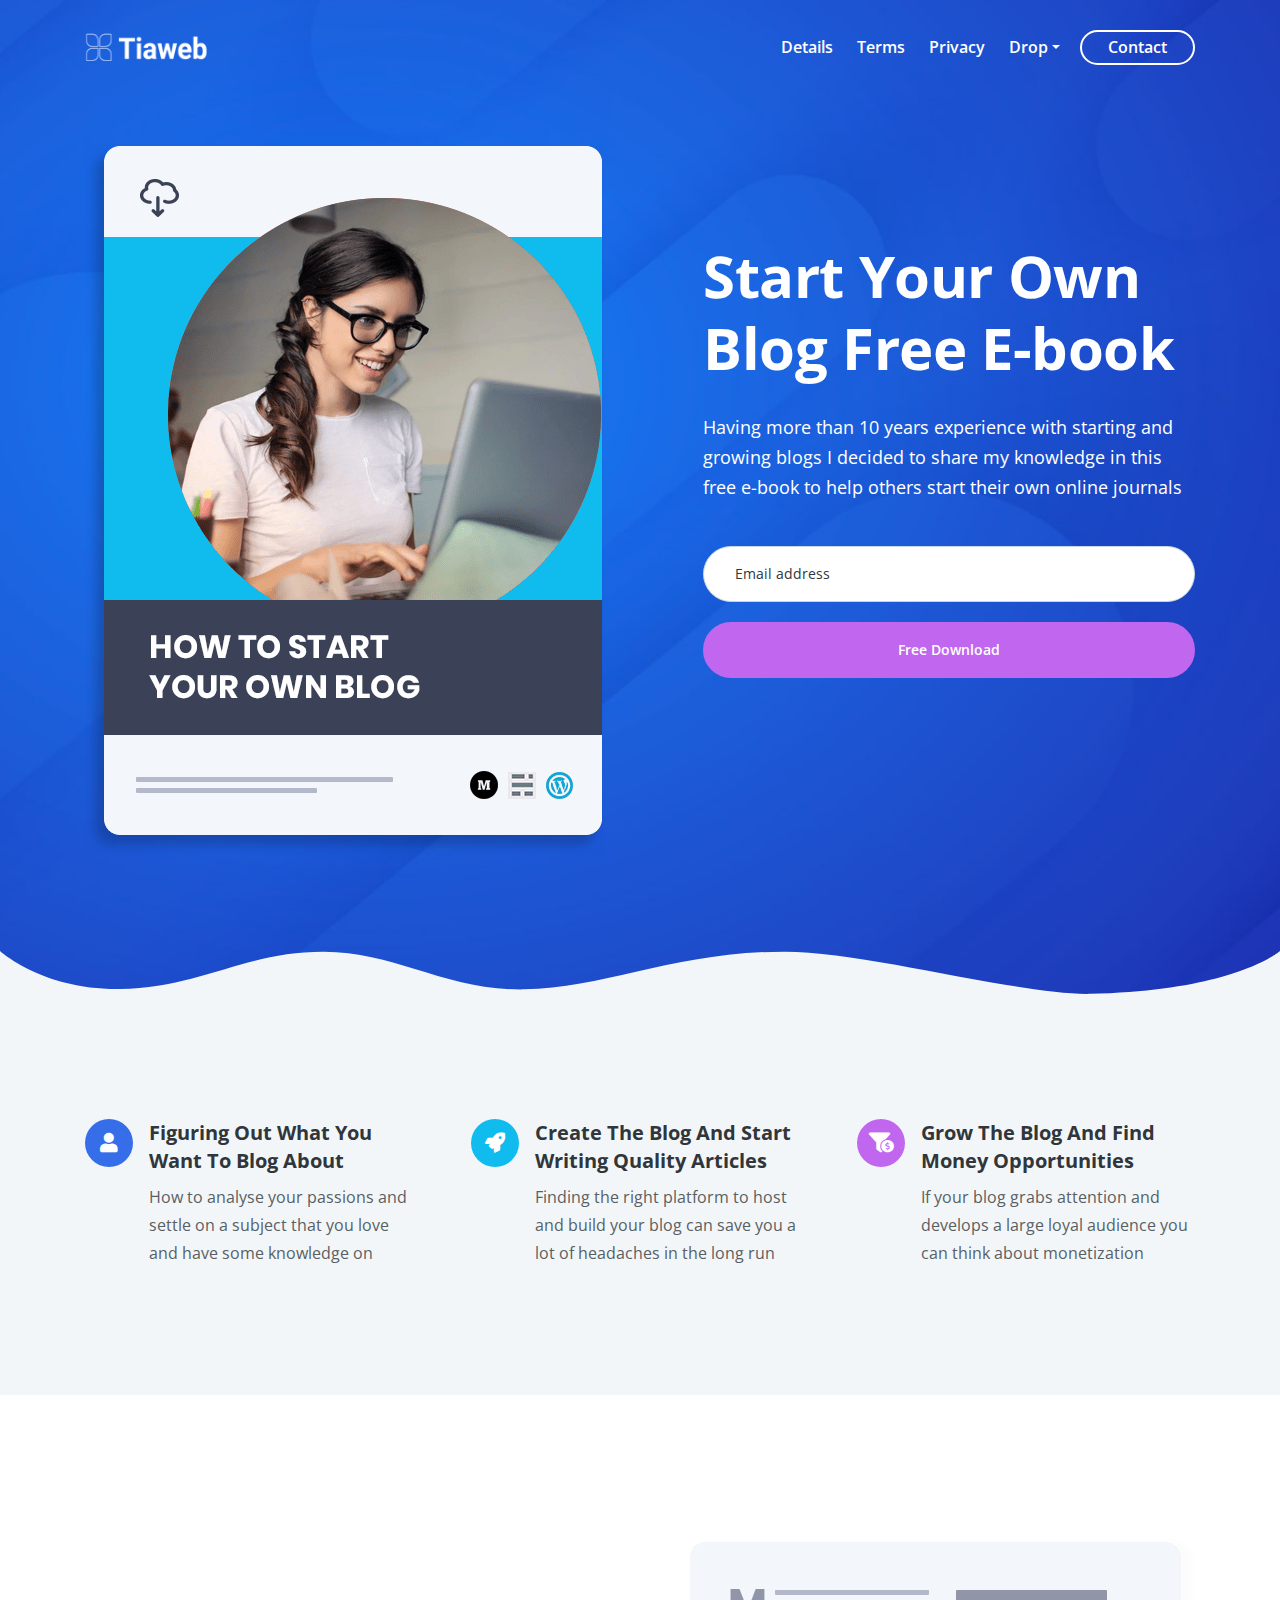
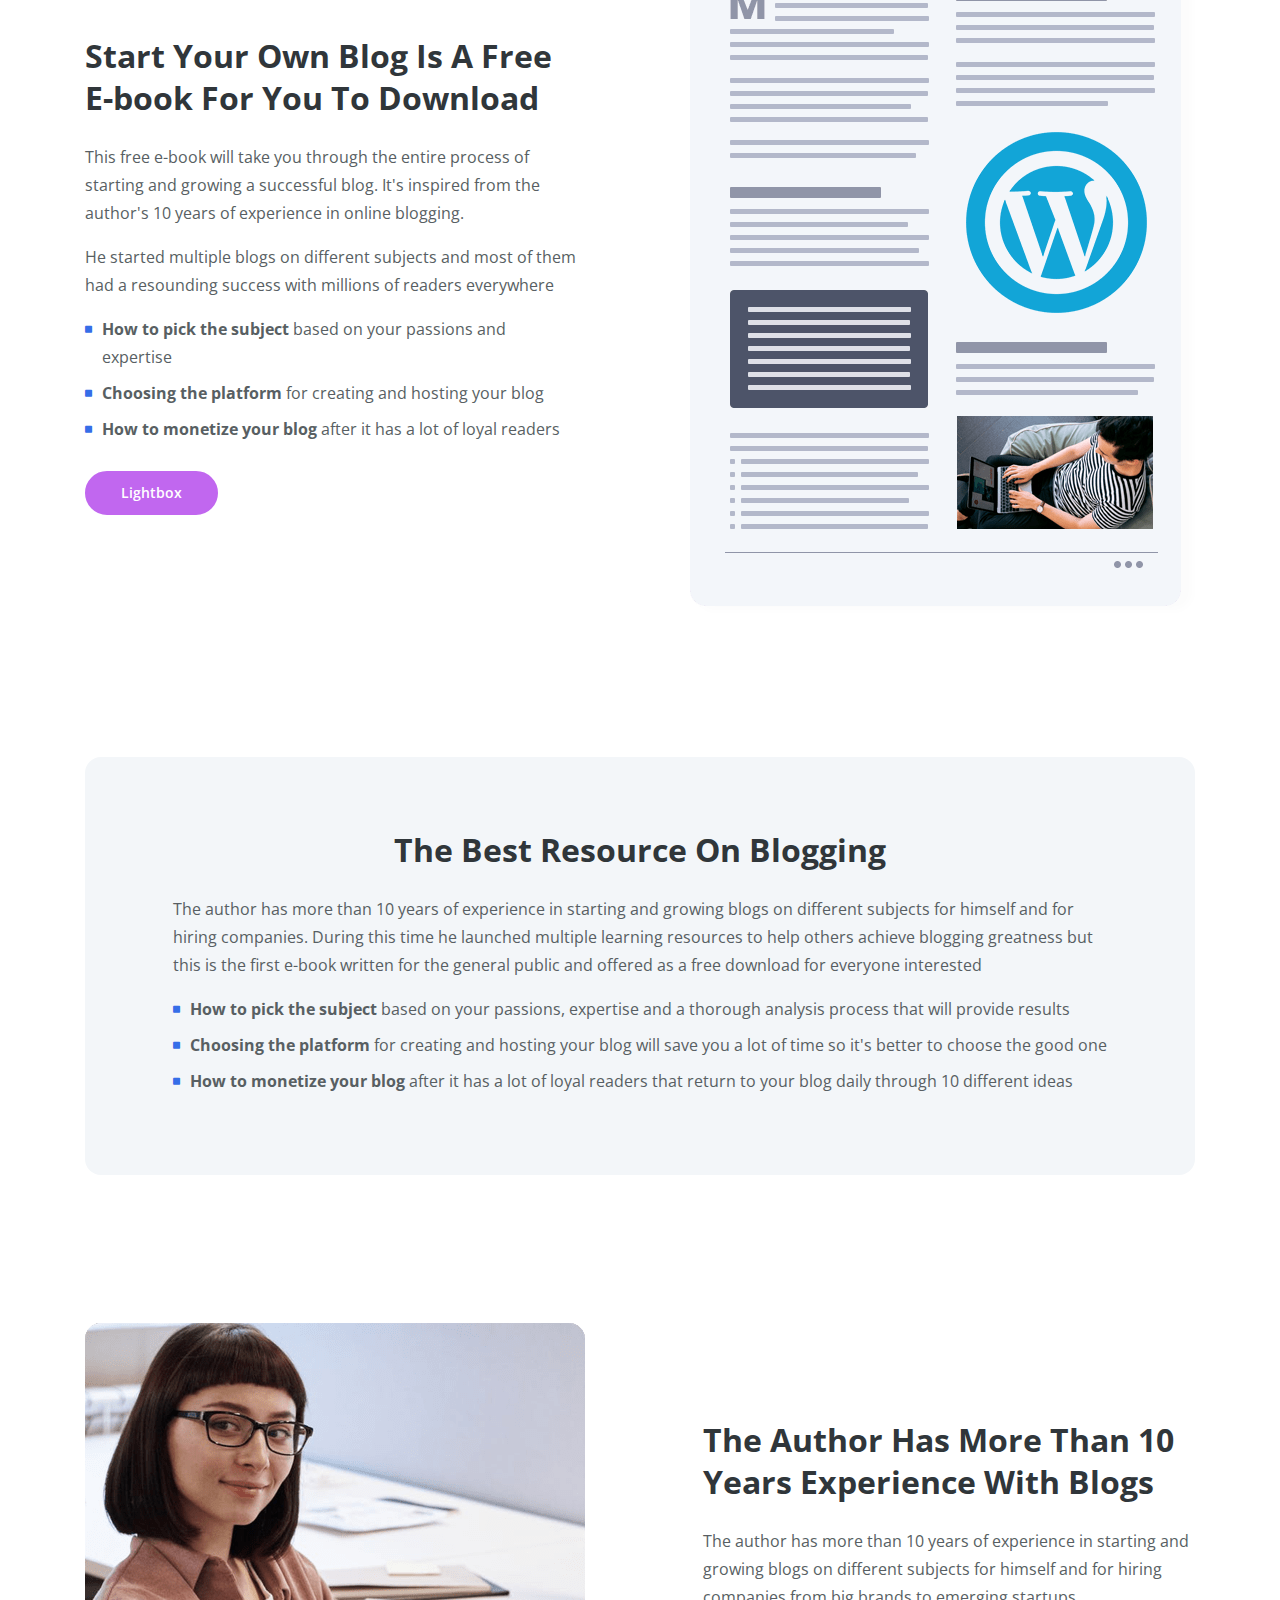
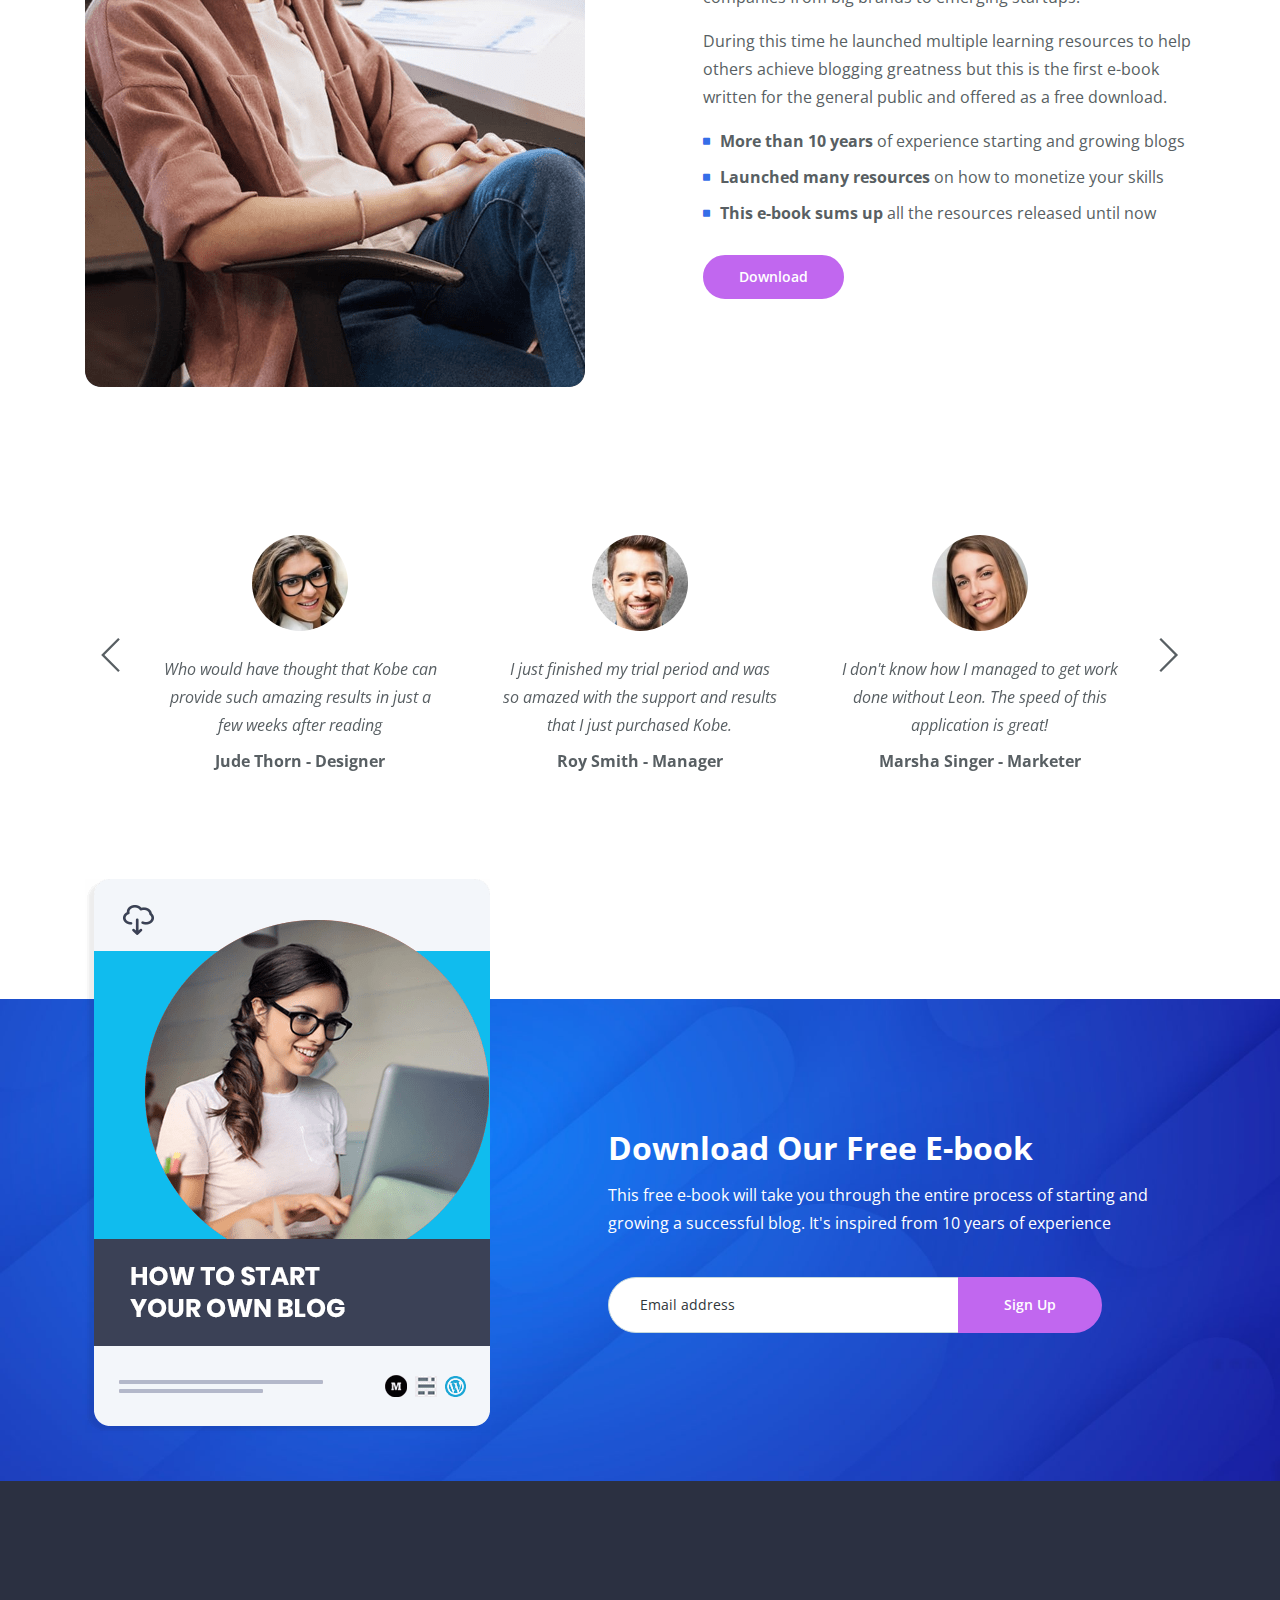
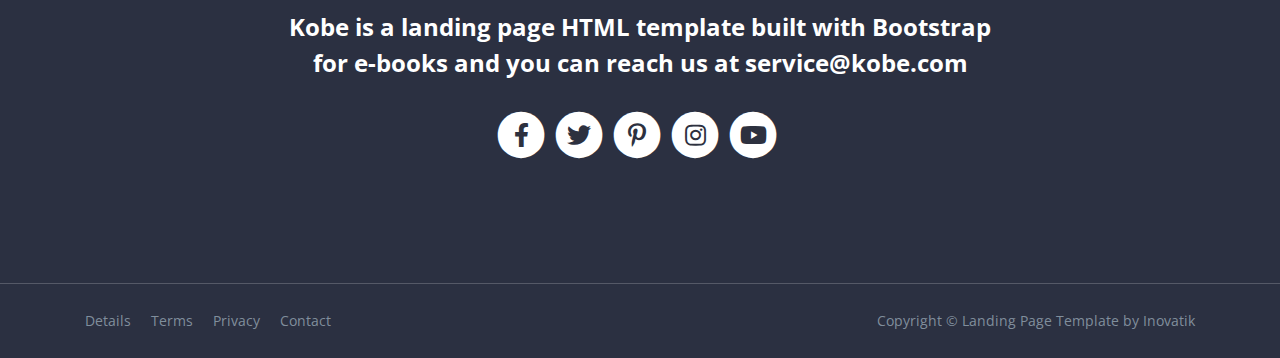
<file: index.html>
﻿<!DOCTYPE html>
<html lang="en">

<head>
    <meta charset="utf-8">
    <meta name="viewport" content="width=device-width, initial-scale=1, shrink-to-fit=no">
    
    <!-- SEO Meta Tags -->
    <meta name="description" content="Kobe is a Bootstrap landing page HTML template created for e-books, white papers, case studies, reports with form that sends a download link to the visitor's email.">
    <meta name="author" content="Inovatik">

    <!-- OG Meta Tags to improve the way the post looks when you share the page on LinkedIn, Facebook, Google+ -->
	<meta property="og:site_name" content="" /> <!-- website name -->
	<meta property="og:site" content="" /> <!-- website link -->
	<meta property="og:title" content=""/> <!-- title shown in the actual shared post -->
	<meta property="og:description" content="" /> <!-- description shown in the actual shared post -->
	<meta property="og:image" content="" /> <!-- image link, make sure it's jpg -->
	<meta property="og:url" content="" /> <!-- where do you want your post to link to -->
	<meta property="og:type" content="article" />

    <!-- Webpage Title -->
    <title>Kobe - E-book Landing Page HTML Template</title>
    
    <!-- Styles -->
    <link href="https://fonts.googleapis.com/css?family=Open+Sans:400,400i,600,700&amp;display=swap" rel="stylesheet">
    <link href="css/bootstrap.css" rel="stylesheet">
    <link href="css/fontawesome-all.css" rel="stylesheet">
    <link href="css/swiper.css" rel="stylesheet">
	<link href="css/magnific-popup.css" rel="stylesheet">
	<link href="css/styles.css" rel="stylesheet">
	
	<!-- Favicon  -->
 
<!-- Global site tag (gtag.js) - Google Analytics -->
<script async src="https://www.googletagmanager.com/gtag/js?id=UA-164531041-1"></script>
<script>
  window.dataLayer = window.dataLayer || [];
  function gtag(){dataLayer.push(arguments);}
  gtag('js', new Date());

  gtag('config', 'UA-164531041-1');
</script>

<!-- Google Tag Manager -->
<script>(function(w,d,s,l,i){w[l]=w[l]||[];w[l].push({'gtm.start':
new Date().getTime(),event:'gtm.js'});var f=d.getElementsByTagName(s)[0],
j=d.createElement(s),dl=l!='dataLayer'?'&l='+l:'';j.async=true;j.src=
'https://www.googletagmanager.com/gtm.js?id='+i+dl;f.parentNode.insertBefore(j,f);
})(window,document,'script','dataLayer','GTM-T29C6CP');</script>
<!-- End Google Tag Manager -->





   
   <link rel="icon" href="images/favicon.png">
</head>
<body data-spy="scroll" data-target=".fixed-top">
    
    <!-- Navigation -->
    <nav class="navbar navbar-expand-lg navbar-custom fixed-top">
        <div class="container">
            <!-- Text Logo - Use this if you don't have a graphic logo -->
            <!-- <a class="navbar-brand logo-text page-scroll" href="index.html">Kobe</a> -->

            <!-- Image Logo -->
            <a class="navbar-brand logo-image" href="index.html"><img src="images/logo.svg" alt="alternative"></a> 
            
            <!-- Mobile Menu Toggle Button -->
            <button class="navbar-toggler" type="button" data-toggle="collapse" data-target="#navbarsExampleDefault" aria-controls="navbarsExampleDefault" aria-expanded="false" aria-label="Toggle navigation">
                <span class="navbar-toggler-awesome fas fa-bars"></span>
                <span class="navbar-toggler-awesome fas fa-times"></span>
            </button>
            <!-- end of mobile menu toggle button -->

            <div class="collapse navbar-collapse" id="navbarsExampleDefault">
                <ul class="navbar-nav ml-auto">
                    <li class="nav-item">
                        <a class="nav-link" href="details.html">Details <span class="sr-only">(current)</span></a>
                    </li>
                    <li class="nav-item">
                        <a class="nav-link" href="terms.html">Terms</a>
                    </li>
                    <li class="nav-item">
                        <a class="nav-link" href="privacy.html">Privacy</a>
                    </li>

                    <!-- Dropdown Menu -->          
                    <li class="nav-item dropdown">
                        <a class="nav-link dropdown-toggle" id="navbarDropdown" role="button" aria-haspopup="true" aria-expanded="false">Drop</a>
                        <div class="dropdown-menu" aria-labelledby="navbarDropdown">
                            <a class="dropdown-item" href="details.html">E-book Details</a>
                            <div class="dropdown-divider"></div>
                            <a class="dropdown-item" href="terms.html">Terms Conditions</a>
                            <div class="dropdown-divider"></div>
                            <a class="dropdown-item" href="privacy.html">Privacy Policy</a>
                        </div>
                    </li>
                    <!-- end of dropdown menu -->
                </ul>
                <span class="nav-item">
                    <a class="btn-outline-sm" href="contact.html">Contact</a>
                </span>
            </div>
        </div> <!-- end of container -->
    </nav> <!-- end of navbar -->
    <!-- end of navigation -->


    <!-- Header -->
    <header id="header" class="header">
        <svg class="decoration-frame" data-name="Layer 2" xmlns="http://www.w3.org/2000/svg" preserveAspectRatio="none" viewBox="0 0 1920 192.275"><defs><style>.cls-1{fill:#f3f6f9;}</style></defs><title>decoration-frame</title><path class="cls-1" d="M0,158.755s63.9,52.163,179.472,50.736c121.494-1.5,185.839-49.738,305.984-49.733,109.21,0,181.491,51.733,300.537,50.233,123.941-1.562,225.214-50.126,390.43-50.374,123.821-.185,353.982,58.374,458.976,56.373,217.907-4.153,284.6-57.236,284.6-57.236V351.03H0V158.755Z" transform="translate(0 -158.755)"/></svg>
        <div class="container">
            <div class="row">
                <div class="col-lg-6">
                    <div class="image-container">
                        <img class="img-fluid" src="images/header-ebook.png" alt="alternative">
                    </div> <!-- end of image-container -->
                </div> <!-- end of col -->
                <div class="col-lg-6">
                    <div class="text-container">
                        <h1>Start Your Own Blog Free E-book</h1>
                        <p class="p-large">Having more than 10 years experience with starting and growing blogs I decided to share my knowledge in this free e-book to help others start their own online journals</p>
                        
                        <!-- Download Form -->
                        <form id="downloadForm" data-toggle="validator" data-focus="false">
                            <div class="form-group">
                                <input type="email" class="form-control-input" id="demail" required>
                                <label class="label-control" for="demail">Email address</label>
                                <div class="help-block with-errors"></div>
                            </div>
                            <div class="form-group">
                                <button type="submit" class="form-control-submit-button">Free Download</button>
                            </div>
                            <div class="form-message">
                                <div id="dmsgSubmit" class="h3 text-center hidden"></div>
                            </div>
                        </form>
                        <!-- end of download form -->

                    </div> <!-- end of text-container -->
                </div> <!-- end of col -->
            </div> <!-- end of row -->
        </div> <!-- end of container -->
    </header> <!-- end of header -->
    <!-- end of header -->


    <!-- Takeaways -->
    <div class="basic-1">
        <div class="container">
            <div class="row">
                <div class="col-lg-12">

                    <!-- Service -->
                    <div class="service-container">
                        <div class="service-icon">
                            <span class="fas fa-user"></span>
                        </div> <!-- end of service-icon -->
                        <div class="service-text">
                            <h4>Figuring Out What You Want To Blog About</h4>
                            <p>How to analyse your passions and settle on a subject that you love and have some knowledge on</p>
                        </div> <!-- end of service-text -->
                    </div> <!-- end of service-container -->
                    <!-- end of service -->

                    <!-- Service -->
                    <div class="service-container">
                        <div class="service-icon light-blue">
                            <span class="fas fa-rocket"></span>
                        </div> <!-- end of service-icon -->
                        <div class="service-text">
                            <h4>Create The Blog And Start Writing Quality Articles</h4>
                            <p>Finding the right platform to host and build your blog can save you a lot of headaches in the long run</p>
                        </div> <!-- end of service-text -->
                    </div> <!-- end of service-container -->
                    <!-- end of service -->

                    <!-- Service -->
                    <div class="service-container">
                        <div class="service-icon purple">
                            <span class="fas fa-funnel-dollar"></span>
                        </div> <!-- end of service-icon -->
                        <div class="service-text">
                            <h4>Grow The Blog And Find Money Opportunities</h4>
                            <p>If your blog grabs attention and develops a large loyal audience you can think about monetization</p>
                        </div> <!-- end of service-text -->
                    </div> <!-- end of service-container -->
                    <!-- end of service -->

                </div> <!-- end of col -->
            </div> <!-- end of row -->
        </div> <!-- end of container -->
    </div> <!-- end of basic-1 -->
    <!-- end of takeaways -->


    <!-- Description -->
    <div id="description" class="basic-2">
        <div class="container">
            <div class="row">
                <div class="col-lg-6">
                    <div class="text-container">
                        <h2>Start Your Own Blog Is A Free E-book For You To Download</h2>
                        <p>This free e-book will take you through the entire process of starting and growing a successful blog. It's inspired from the author's 10 years of experience in online blogging.</p>
                        <p>He started multiple blogs on different subjects and most of them had a resounding success with millions of readers everywhere</p>
                        <ul class="list-unstyled li-space-lg">
                            <li class="media">
                                <i class="fas fa-square"></i>
                                <div class="media-body"><strong>How to pick the subject</strong> based on your passions and expertise</div>
                            </li>
                            <li class="media">
                                <i class="fas fa-square"></i>
                                <div class="media-body"><strong>Choosing the platform</strong> for creating and hosting your blog</div>
                            </li>
                            <li class="media">
                                <i class="fas fa-square"></i>
                                <div class="media-body"><strong>How to monetize your blog</strong> after it has a lot of loyal readers</div>
                            </li>
                        </ul>
                        <a class="btn-solid-reg popup-with-move-anim" href="#description-lightbox">Lightbox</a>
                    </div> <!-- end of text-container -->
                </div> <!-- end of col -->
                <div class="col-lg-6">
                    <div class="image-container">
                        <img class="img-fluid" src="images/description.png" alt="alternative">
                    </div> <!-- end of image-container -->
                </div> <!-- end of col -->
            </div> <!-- end of row -->
        </div> <!-- end of container -->
    </div> <!-- end of basic-2 -->
    <!-- end of description -->


    <!-- Description Lightbox -->
    <!-- Lightbox -->
    <div id="description-lightbox" class="lightbox-basic zoom-anim-dialog mfp-hide">
        <div class="row">
            <button title="Close (Esc)" type="button" class="mfp-close x-button">×</button>
            <div class="col-lg-6">
                <img class="img-fluid" src="images/description-details.png" alt="alternative">
            </div> <!-- end of col -->
            <div class="col-lg-6">
                <div class="text-container">
                    <h3>Start Your Own Blog Is A Free E-book For You To Download</h3>
                    <p>This free e-book will take you through the entire process of starting and growing a successful blog. It's inspired from the author's 10 years of experience in online blogging.</p>
                    <p>He started multiple blogs on different subjects and most of them had a resounding success with millions of readers everywhere</p>
                    <ul class="list-unstyled li-space-lg">
                        <li class="media">
                            <i class="fas fa-square"></i>
                            <div class="media-body"><strong>How to pick the subject</strong> based on your passions, expertise and a thorough analysis</div>
                        </li>
                        <li class="media">
                            <i class="fas fa-square"></i>
                            <div class="media-body"><strong>Choosing the platform</strong> for creating and hosting your blog will save you a lot of time</div>
                        </li>
                        <li class="media">
                            <i class="fas fa-square"></i>
                            <div class="media-body"><strong>How to monetize your blog</strong> after it has a lot of loyal readers that return to your blog daily</div>
                        </li>
                    </ul>
                    <a class="btn-solid-reg mfp-close page-scroll" href="#header">Free Download</a> <a class="btn-outline-reg mfp-close as-button" href="#description">Back</a> 
                </div> <!-- end of text-container -->
            </div> <!-- end of col -->
        </div> <!-- end of row -->
    </div> <!-- end of lightbox-basic -->
    <!-- end of lightbox -->
    <!-- end of description lightbox -->


    <!-- Statement -->
    <div id="application" class="basic-3">
        <div class="container">
            <div class="section-wrapper">
                <div class="row">
                    <div class="col-lg-12">
                        <h2>The Best Resource On Blogging</h2>
                        <p>The author has more than 10 years of experience in starting and growing blogs on different subjects for himself and for hiring companies. During this time he launched multiple learning resources to help others achieve blogging greatness but this is the first e-book written for the general public and offered as a free download for everyone interested</p>
                        <ul class="list-unstyled li-space-lg">
                            <li class="media">
                                <i class="fas fa-square"></i>
                                <div class="media-body"><strong>How to pick the subject</strong> based on your passions, expertise and a thorough analysis process that will provide results</div>
                            </li>
                            <li class="media">
                                <i class="fas fa-square"></i>
                                <div class="media-body"><strong>Choosing the platform</strong> for creating and hosting your blog will save you a lot of time so it's better to choose the good one</div>
                            </li>
                            <li class="media">
                                <i class="fas fa-square"></i>
                                <div class="media-body"><strong>How to monetize your blog</strong> after it has a lot of loyal readers that return to your blog daily through 10 different ideas</div>
                            </li>
                        </ul>
                    </div> <!-- end of col -->
                </div> <!-- end of row -->
            </div> <!-- end of section-wrapper -->
        </div> <!-- end of container -->
    </div> <!-- end of basic-3 -->
    <!-- end of statement -->


    <!-- Author -->
    <div class="basic-4">
        <div class="container">
            <div class="row">
                <div class="col-lg-6">
                    <div class="image-container">
                        <img class="img-fluid" src="images/author.png" alt="alternative">
                    </div> <!-- end of image-container -->
                </div> <!-- end of col -->
                <div class="col-lg-6">
                    <div class="text-container">
                        <h2>The Author Has More Than 10 Years Experience With Blogs</h2>
                        <p>The author has more than 10 years of experience in starting and growing blogs on different subjects for himself and for hiring companies from big brands to emerging startups.</p>
                        <p>During this time he launched multiple learning resources to help others achieve blogging greatness but this is the first e-book written for the general public and offered as a free download.</p>
                        <ul class="list-unstyled li-space-lg">
                            <li class="media">
                                <i class="fas fa-square"></i>
                                <div class="media-body"><strong>More than 10 years</strong> of experience starting and growing blogs</div>
                            </li>
                            <li class="media">
                                <i class="fas fa-square"></i>
                                <div class="media-body"><strong>Launched many resources</strong> on how to monetize your skills</div>
                            </li>
                            <li class="media">
                                <i class="fas fa-square"></i>
                                <div class="media-body"><strong>This e-book sums up</strong> all the resources released until now</div>
                            </li>
                        </ul>
                        <a class="btn-solid-reg page-scroll" href="#header">Download</a>
                    </div> <!-- end of text-container -->
                </div> <!-- end of col -->
            </div> <!-- end of row -->
        </div> <!-- end of container -->
    </div> <!-- end of basic-4 -->
    <!-- end of author -->


    <!-- Testimonials -->
    <div class="slider">
        <div class="container">
            <div class="row">
                <div class="col-lg-12">

                    <!-- Card Slider -->
                    <div class="slider-container">
                        <div class="swiper-container card-slider">
                            <div class="swiper-wrapper">
                                
                                <!-- Slide -->
                                <div class="swiper-slide">
                                    <div class="card">
                                        <img class="card-image" src="images/testimonial-1.jpg" alt="alternative">
                                        <div class="card-body">
                                            <p class="testimonial-text">Who would have thought that Kobe can provide such amazing results in just a few weeks after reading</p>
                                            <p class="testimonial-author">Jude Thorn - Designer</p>
                                        </div>
                                    </div>
                                </div> <!-- end of swiper-slide -->
                                <!-- end of slide -->
        
                                <!-- Slide -->
                                <div class="swiper-slide">
                                    <div class="card">
                                        <img class="card-image" src="images/testimonial-2.jpg" alt="alternative">
                                        <div class="card-body">
                                            <p class="testimonial-text">I just finished my trial period and was so amazed with the support and results that I just purchased Kobe.</p>
                                            <p class="testimonial-author">Roy Smith - Manager</p>
                                        </div>
                                    </div>        
                                </div> <!-- end of swiper-slide -->
                                <!-- end of slide -->
        
                                <!-- Slide -->
                                <div class="swiper-slide">
                                    <div class="card">
                                        <img class="card-image" src="images/testimonial-3.jpg" alt="alternative">
                                        <div class="card-body">
                                            <p class="testimonial-text">I don't know how I managed to get work done without Leon. The speed of this application is great!</p>
                                            <p class="testimonial-author">Marsha Singer - Marketer</p>
                                        </div>
                                    </div>        
                                </div> <!-- end of swiper-slide -->
                                <!-- end of slide -->
        
                                <!-- Slide -->
                                <div class="swiper-slide">
                                    <div class="card">
                                        <img class="card-image" src="images/testimonial-4.jpg" alt="alternative">
                                        <div class="card-body">
                                            <p class="testimonial-text">This app has the potential of becoming a mandatory tool in every developer's day to day useful toolset.</p>
                                            <p class="testimonial-author">Tim Shaw - Designer</p>
                                        </div>
                                    </div>
                                </div> <!-- end of swiper-slide -->
                                <!-- end of slide -->
        
                                <!-- Slide -->
                                <div class="swiper-slide">
                                    <div class="card">
                                        <img class="card-image" src="images/testimonial-5.jpg" alt="alternative">
                                        <div class="card-body">
                                            <p class="testimonial-text">Searching for a great prototyping and layout design app was difficult but thankfully Kobe team.</p>
                                            <p class="testimonial-author">Lindsay Spice - Designer</p>
                                        </div>
                                    </div>        
                                </div> <!-- end of swiper-slide -->
                                <!-- end of slide -->
        
                                <!-- Slide -->
                                <div class="swiper-slide">
                                    <div class="card">
                                        <img class="card-image" src="images/testimonial-6.jpg" alt="alternative">
                                        <div class="card-body">
                                            <p class="testimonial-text">Kobe's support team is amazing. They've helped me with some issues and I am so grateful to them.</p>
                                            <p class="testimonial-author">Ann Black - Developer</p>
                                        </div>
                                    </div>        
                                </div> <!-- end of swiper-slide -->
                                <!-- end of slide -->
                            
                            </div> <!-- end of swiper-wrapper -->
        
                            <!-- Add Arrows -->
                            <div class="swiper-button-next"></div>
                            <div class="swiper-button-prev"></div>
                            <!-- end of add arrows -->
        
                        </div> <!-- end of swiper-container -->
                    </div> <!-- end of slider-container -->
                    <!-- end of card slider -->

                </div> <!-- end of col -->
            </div> <!-- end of row -->
        </div> <!-- end of container -->
    </div> <!-- end of slider -->
    <!-- end of testimonials -->


    <!-- Download -->
    <div class="form">
        <div class="container">
            <div class="row">
                <div class="col-lg-5">
                    <div class="image-container">
                        <img class="img-fluid" src="images/download-ebook.png" alt="alternative">
                    </div> <!-- end of image-container -->
                </div> <!-- end of col -->
                <div class="col-lg-7">
                    <div class="text-container">
                        <h2>Download Our Free E-book</h2>
                        <p>This free e-book will take you through the entire process of starting and growing a successful blog. It's inspired from 10 years of experience</p>
                        
                        <!-- Second Download Form -->
                        <form id="secdownloadForm" data-toggle="validator" data-focus="false">
                            <div class="form-group mail">
                                <input type="email" class="form-control-input" id="sdemail" required>
                                <label class="label-control" for="sdemail">Email address</label>
                                <div class="help-block with-errors"></div>
                            </div>
                            <div class="form-group">
                                <button type="submit" class="form-control-submit-button">Sign Up</button>
                            </div>
                            <div class="form-message">
                                <div id="sdmsgSubmit" class="h3 text-center hidden"></div>
                            </div>
                        </form>
                        <!-- end of second download form -->

                    </div> <!-- end of text-container -->
                </div> <!-- end of col -->
            </div> <!-- end of row -->
        </div> <!-- end of container -->
    </div> <!-- end of form -->
    <!-- end of download -->


    <!-- Footer -->
    <div class="footer">
        <div class="container">
            <div class="row">
                <div class="col-lg-12">
                    <h3>Kobe is a landing page HTML template built with Bootstrap for e-books and you can reach us at <a href="mailto:service@Kobe.com">service@kobe.com</a></h3>
                    <div class="social-container">
                        <span class="fa-stack">
                            <a href="#your-link">
                                <i class="fas fa-circle fa-stack-2x"></i>
                                <i class="fab fa-facebook-f fa-stack-1x"></i>
                            </a>
                        </span>
                        <span class="fa-stack">
                            <a href="#your-link">
                                <i class="fas fa-circle fa-stack-2x"></i>
                                <i class="fab fa-twitter fa-stack-1x"></i>
                            </a>
                        </span>
                        <span class="fa-stack">
                            <a href="#your-link">
                                <i class="fas fa-circle fa-stack-2x"></i>
                                <i class="fab fa-pinterest-p fa-stack-1x"></i>
                            </a>
                        </span>
                        <span class="fa-stack">
                            <a href="#your-link">
                                <i class="fas fa-circle fa-stack-2x"></i>
                                <i class="fab fa-instagram fa-stack-1x"></i>
                            </a>
                        </span>
                        <span class="fa-stack">
                            <a href="#your-link">
                                <i class="fas fa-circle fa-stack-2x"></i>
                                <i class="fab fa-youtube fa-stack-1x"></i>
                            </a>
                        </span>
                    </div> <!-- end of social-container -->
                </div> <!-- end of col -->
            </div> <!-- end of row -->
        </div> <!-- end of container -->
    </div> <!-- end of footer -->  
    <!-- end of footer -->


    <!-- Copyright -->
    <div class="copyright">
        <div class="container">
            <div class="row">
                <div class="col-lg-6">
                    <ul class="list-unstyled li-space-lg p-small">
                        <li><a href="details.html">Details</a></li>
                        <li><a href="terms.html">Terms</a></li>
                        <li><a href="privacy.html">Privacy</a></li>
                        <li><a href="contact.html">Contact</a></li>
                    </ul>
                </div> <!-- end of col -->
                <div class="col-lg-6">
                    <p class="p-small statement">Copyright © <a href="https://inovatik.com/">Landing Page Template by Inovatik</a></p>
                </div> <!-- end of col -->
            </div> <!-- enf of row -->
        </div> <!-- end of container -->
    </div> <!-- end of copyright --> 
    <!-- end of copyright -->
    
    

<!-- Google Tag Manager (noscript) -->
<noscript><iframe src="https://www.googletagmanager.com/ns.html?id=GTM-T29C6CP"
height="0" width="0" style="display:none;visibility:hidden"></iframe></noscript>
<!-- End Google Tag Manager (noscript) -->
	
    <!-- Scripts -->
    <script src="js/jquery.min.js"></script> <!-- jQuery for Bootstrap's JavaScript plugins -->
    <script src="js/popper.min.js"></script> <!-- Popper tooltip library for Bootstrap -->
    <script src="js/bootstrap.min.js"></script> <!-- Bootstrap framework -->
    <script src="js/jquery.easing.min.js"></script> <!-- jQuery Easing for smooth scrolling between anchors -->
    <script src="js/swiper.min.js"></script> <!-- Swiper for image and text sliders -->
    <script src="js/jquery.magnific-popup.js"></script> <!-- Magnific Popup for lightboxes -->
    <script src="js/validator.min.js"></script> <!-- Validator.js - Bootstrap plugin that validates forms -->
    <script src="js/scripts.js"></script> <!-- Custom scripts -->
</body>

</html>
</file>
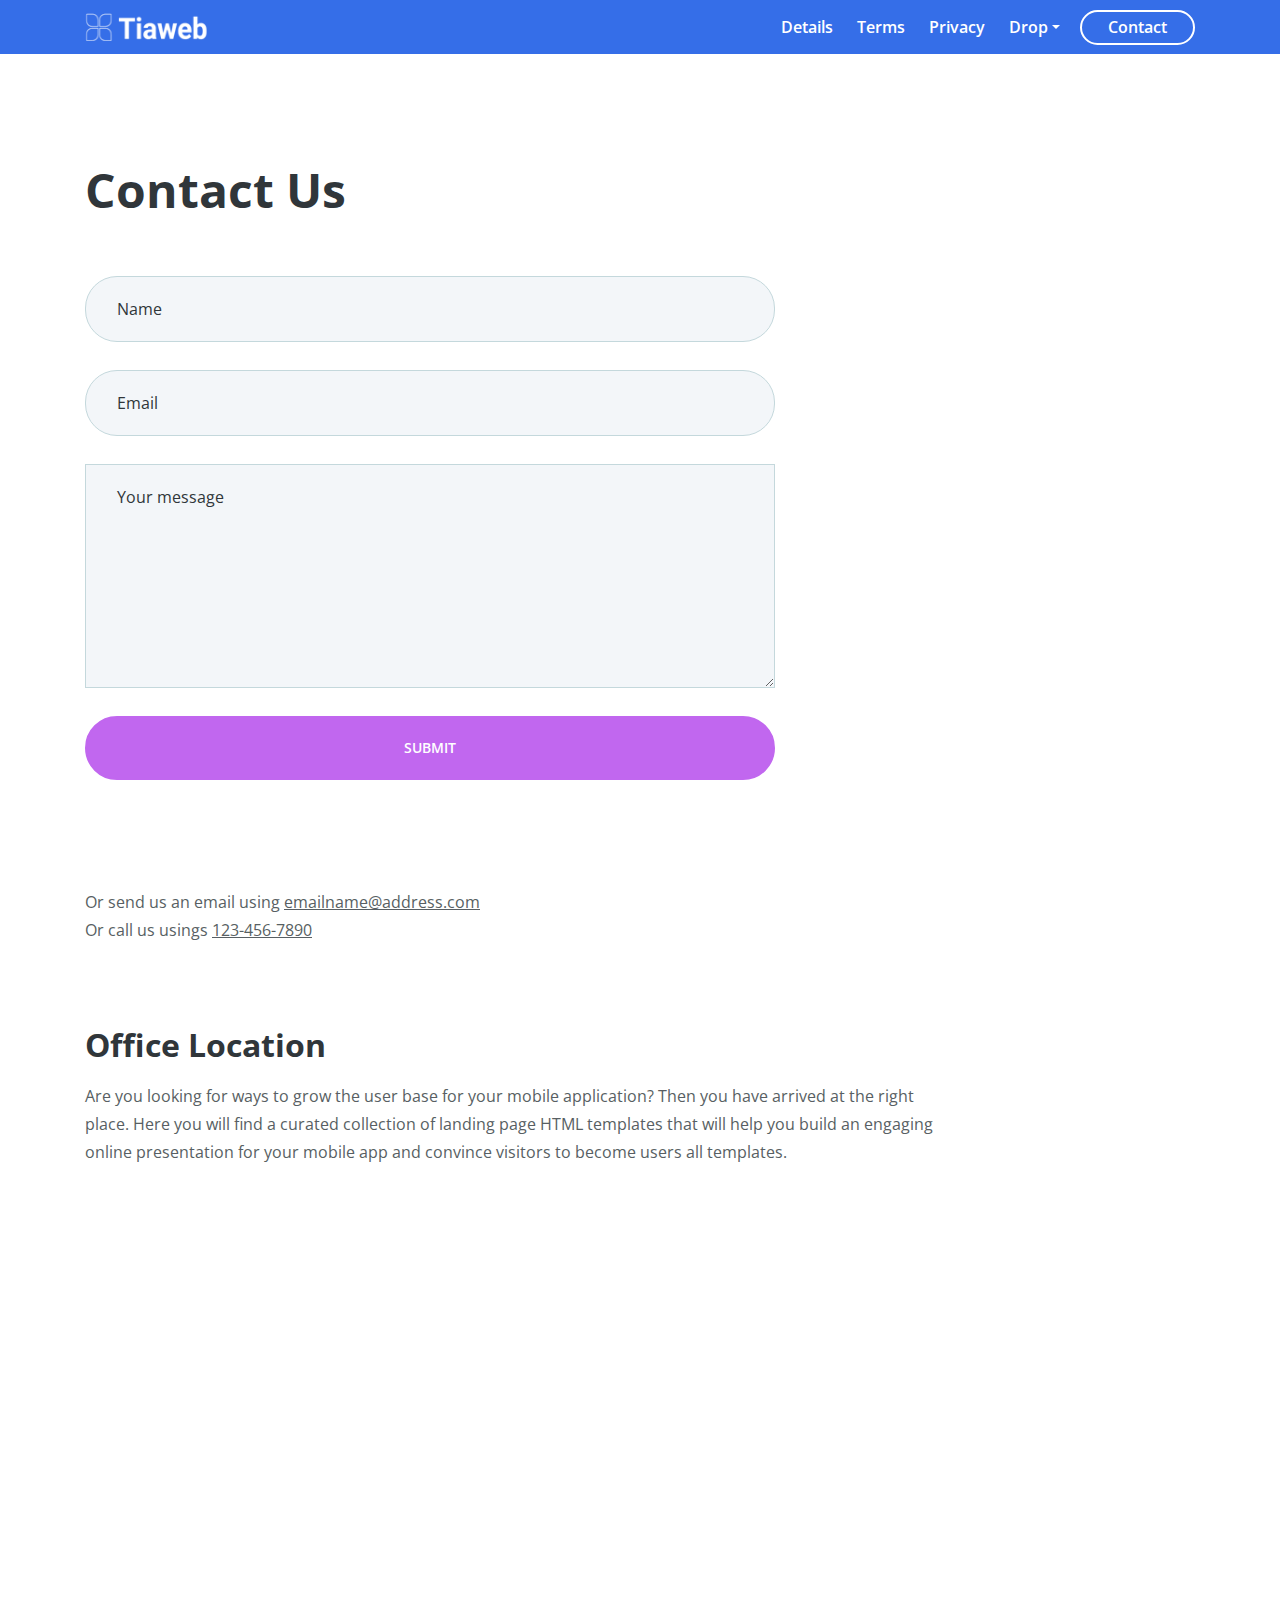
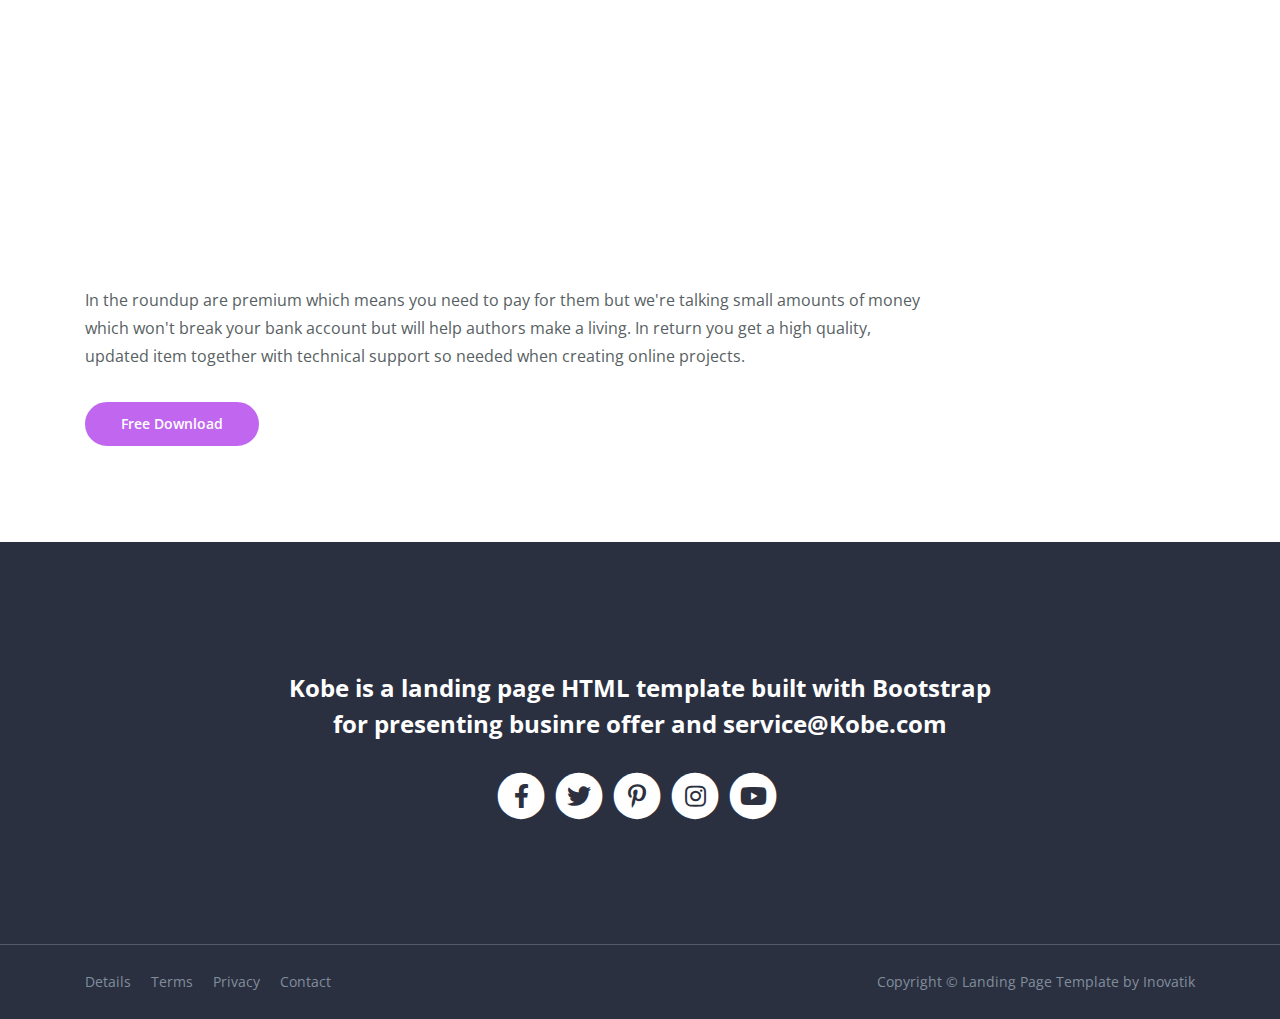
<file: contact.html>
﻿<!DOCTYPE html>
<html lang="en">

<head>
    <meta charset="utf-8">
    <meta name="viewport" content="width=device-width, initial-scale=1, shrink-to-fit=no">
    
    <!-- SEO Meta Tags -->
    <meta name="description" content="Kobe is a Bootstrap landing page HTML template created for e-books, white papers, case studies, reports with form that sends a download link to the visitor's email.">
    <meta name="author" content="Inovatik">

    <!-- OG Meta Tags to improve the way the post looks when you share the page on LinkedIn, Facebook, Google+ -->
	<meta property="og:site_name" content="" /> <!-- website name -->
	<meta property="og:site" content="" /> <!-- website link -->
	<meta property="og:title" content=""/> <!-- title shown in the actual shared post -->
	<meta property="og:description" content="" /> <!-- description shown in the actual shared post -->
	<meta property="og:image" content="" /> <!-- image link, make sure it's jpg -->
	<meta property="og:url" content="" /> <!-- where do you want your post to link to -->
	<meta property="og:type" content="article" />

    <!-- Webpage Title -->
    <title>Contact - Kobe</title>
    
    <!-- Styles -->
    <link href="https://fonts.googleapis.com/css?family=Open+Sans:400,400i,600,700&amp;display=swap" rel="stylesheet">
    <link href="css/bootstrap.css" rel="stylesheet">
    <link href="css/fontawesome-all.css" rel="stylesheet">
    <link href="css/swiper.css" rel="stylesheet">
	<link href="css/magnific-popup.css" rel="stylesheet">
	<link href="css/styles.css" rel="stylesheet">
	
	<!-- Favicon  -->
    <link rel="icon" href="images/favicon.png">
</head>
<body data-spy="scroll" data-target=".fixed-top">
    
    <!-- Preloader -->
	<div class="spinner-wrapper">
        <div class="spinner">
            <div class="bounce1"></div>
            <div class="bounce2"></div>
            <div class="bounce3"></div>
        </div>
    </div>
    <!-- end of preloader -->
    

    <!-- Navigation -->
    <nav class="navbar navbar-expand-lg navbar-custom fixed-top navbar-dark">
        <div class="container">
            <!-- Text Logo - Use this if you don't have a graphic logo -->
            <!-- <a class="navbar-brand logo-text page-scroll" href="index.html">Kobe</a> -->

            <!-- Image Logo -->
            <a class="navbar-brand logo-image" href="index.html"><img src="images/logo.svg" alt="alternative"></a> 
            
            <!-- Mobile Menu Toggle Button -->
            <button class="navbar-toggler" type="button" data-toggle="collapse" data-target="#navbarsExampleDefault" aria-controls="navbarsExampleDefault" aria-expanded="false" aria-label="Toggle navigation">
                <span class="navbar-toggler-awesome fas fa-bars"></span>
                <span class="navbar-toggler-awesome fas fa-times"></span>
            </button>
            <!-- end of mobile menu toggle button -->

            <div class="collapse navbar-collapse" id="navbarsExampleDefault">
                <ul class="navbar-nav ml-auto">
                    <li class="nav-item">
                        <a class="nav-link" href="details.html">Details <span class="sr-only">(current)</span></a>
                    </li>
                    <li class="nav-item">
                        <a class="nav-link" href="terms.html">Terms</a>
                    </li>
                    <li class="nav-item">
                        <a class="nav-link" href="privacy.html">Privacy</a>
                    </li>

                    <!-- Dropdown Menu -->          
                    <li class="nav-item dropdown">
                        <a class="nav-link dropdown-toggle" id="navbarDropdown" role="button" aria-haspopup="true" aria-expanded="false">Drop</a>
                        <div class="dropdown-menu" aria-labelledby="navbarDropdown">
                            <a class="dropdown-item" href="details.html">E-book Details</a>
                            <div class="dropdown-divider"></div>
                            <a class="dropdown-item" href="terms.html">Terms Conditions</a>
                            <div class="dropdown-divider"></div>
                            <a class="dropdown-item" href="privacy.html">Privacy Policy</a>
                        </div>
                    </li>
                    <!-- end of dropdown menu -->
                </ul>
                <span class="nav-item">
                    <a class="btn-outline-sm" href="contact.html">Contact</a>
                </span>
            </div>
        </div> <!-- end of container -->
    </nav> <!-- end of navbar -->
    <!-- end of navigation -->


    <!-- Header -->
    <header class="ex-header">
        <div class="container">
            <div class="row">
                <div class="col-lg-12">
                    <div class="sm-wd-container">
                        <h1>Contact Us</h1>
                    </div> <!-- end of sm-wd-container -->
                </div> <!-- end of col -->
            </div> <!-- end of row -->
        </div> <!-- end of container -->
    </header> <!-- end of ex-header -->
    <!-- end of header -->


    <!-- Form -->
    <div class="ex-form-1 m-bottom-5">
        <div class="container">
            <div class="row">
                <div class="col-lg-12">
                    
                    <!-- Contact Form -->
                    <form id="contactForm" data-toggle="validator" data-focus="false">
                        <div class="form-group">
                            <input type="text" class="form-control-input" id="cname" required>
                            <label class="label-control" for="cname">Name</label>
                            <div class="help-block with-errors"></div>
                        </div>
                        <div class="form-group">
                            <input type="email" class="form-control-input" id="cemail" required>
                            <label class="label-control" for="cemail">Email</label>
                            <div class="help-block with-errors"></div>
                        </div>
                        <div class="form-group">
                            <textarea class="form-control-textarea" id="cmessage" required></textarea>
                            <label class="label-control" for="cmessage">Your message</label>
                            <div class="help-block with-errors"></div>
                        </div>
                        <div class="form-group">
                            <button type="submit" class="form-control-submit-button">SUBMIT</button>
                        </div>
                        <div class="form-message">
                            <div id="cmsgSubmit" class="h3 text-center hidden"></div>
                        </div>
                    </form>
                    <!-- end of contact form -->

                </div> <!-- end of col -->
            </div> <!-- end of row -->
        </div> <!-- end of container -->
    </div> <!-- end of ex-form-1 -->
    <!-- end of form -->


    <!-- Basic -->
    <div class="ex-basic-1">
        <div class="container">
            <div class="row">
                <div class="col-lg-12">
                    <div class="sm-wd-container">
                        <p class="m-bottom-5">Or send us an email using <a href="mailto:emailname@address.com">emailname@address.com</a>
                        <br>Or call us usings <a href="tel:123-456-7890">123-456-7890</a></p>
                        <h2 class="m-bottom-1">Office Location</h2>
                        <p class="m-bottom-3">Are you looking for ways to grow the user base for your mobile application? Then you have arrived at the right place. Here you will find a curated collection of landing page HTML templates that will help you build an engaging online presentation for your mobile app and convince visitors to become users all templates.</p>
                    </div> <!-- end of sm-wd-container -->
                        
                    <div class="map-responsive">
                        <iframe src="https://www.google.com/maps/embed?pb=!1m18!1m12!1m3!1d1241.5303553091994!2d-0.14076024298621118!3d51.51210217963597!2m3!1f0!2f0!3f0!3m2!1i1024!2i768!4f13.1!3m3!1m2!1s0x487604d502268421%3A0x6a7d62889992f993!2sRegent+St%2C+Soho%2C+London+W1B+5TH%2C+UK!5e0!3m2!1sen!2sro!4v1476174541049" allowfullscreen></iframe>
                    </div>
                        
                    <div class="sm-wd-container">
                        <p class="m-bottom-2">In the roundup are premium which means you need to pay for them but we're talking small amounts of money which won't break your bank account but will help authors make a living. In return you get a high quality, updated item together with technical support so needed when creating online projects.</p>
                        <a class="btn-solid-reg m-bottom-6" href="index.html#header">Free Download</a>
                    </div> <!-- end of sm-wd-container -->
                </div> <!-- end of col -->
            </div> <!-- end of row -->
        </div> <!-- end of container -->
    </div> <!-- end of ex-basic-1 -->
    <!-- end of basic -->


    <!-- Footer -->
    <div class="footer">
        <div class="container">
            <div class="row">
                <div class="col-lg-12">
                    <h3>Kobe is a landing page HTML template built with Bootstrap for presenting businre offer and <a href="mailto:service@Kobe.com">service@Kobe.com</a></h3>
                    <div class="social-container">
                        <span class="fa-stack">
                            <a href="#your-link">
                                <i class="fas fa-circle fa-stack-2x"></i>
                                <i class="fab fa-facebook-f fa-stack-1x"></i>
                            </a>
                        </span>
                        <span class="fa-stack">
                            <a href="#your-link">
                                <i class="fas fa-circle fa-stack-2x"></i>
                                <i class="fab fa-twitter fa-stack-1x"></i>
                            </a>
                        </span>
                        <span class="fa-stack">
                            <a href="#your-link">
                                <i class="fas fa-circle fa-stack-2x"></i>
                                <i class="fab fa-pinterest-p fa-stack-1x"></i>
                            </a>
                        </span>
                        <span class="fa-stack">
                            <a href="#your-link">
                                <i class="fas fa-circle fa-stack-2x"></i>
                                <i class="fab fa-instagram fa-stack-1x"></i>
                            </a>
                        </span>
                        <span class="fa-stack">
                            <a href="#your-link">
                                <i class="fas fa-circle fa-stack-2x"></i>
                                <i class="fab fa-youtube fa-stack-1x"></i>
                            </a>
                        </span>
                    </div> <!-- end of social-container -->
                </div> <!-- end of col -->
            </div> <!-- end of row -->
        </div> <!-- end of container -->
    </div> <!-- end of footer -->  
    <!-- end of footer -->


    <!-- Copyright -->
    <div class="copyright">
        <div class="container">
            <div class="row">
                <div class="col-lg-6">
                    <ul class="list-unstyled li-space-lg p-small">
                        <li><a href="details.html">Details</a></li>
                        <li><a href="terms.html">Terms</a></li>
                        <li><a href="privacy.html">Privacy</a></li>
                        <li><a href="contact.html">Contact</a></li>
                    </ul>
                </div> <!-- end of col -->
                <div class="col-lg-6">
                    <p class="p-small statement">Copyright © <a href="https://inovatik.com/">Landing Page Template by Inovatik</a></p>
                </div> <!-- end of col -->
            </div> <!-- enf of row -->
        </div> <!-- end of container -->
    </div> <!-- end of copyright --> 
    <!-- end of copyright -->
    
    	
    <!-- Scripts -->
    <script src="js/jquery.min.js"></script> <!-- jQuery for Bootstrap's JavaScript plugins -->
    <script src="js/popper.min.js"></script> <!-- Popper tooltip library for Bootstrap -->
    <script src="js/bootstrap.min.js"></script> <!-- Bootstrap framework -->
    <script src="js/jquery.easing.min.js"></script> <!-- jQuery Easing for smooth scrolling between anchors -->
    <script src="js/swiper.min.js"></script> <!-- Swiper for image and text sliders -->
    <script src="js/jquery.magnific-popup.js"></script> <!-- Magnific Popup for lightboxes -->
    <script src="js/validator.min.js"></script> <!-- Validator.js - Bootstrap plugin that validates forms -->
    <script src="js/scripts.js"></script> <!-- Custom scripts -->
</body>

</html>
</file>
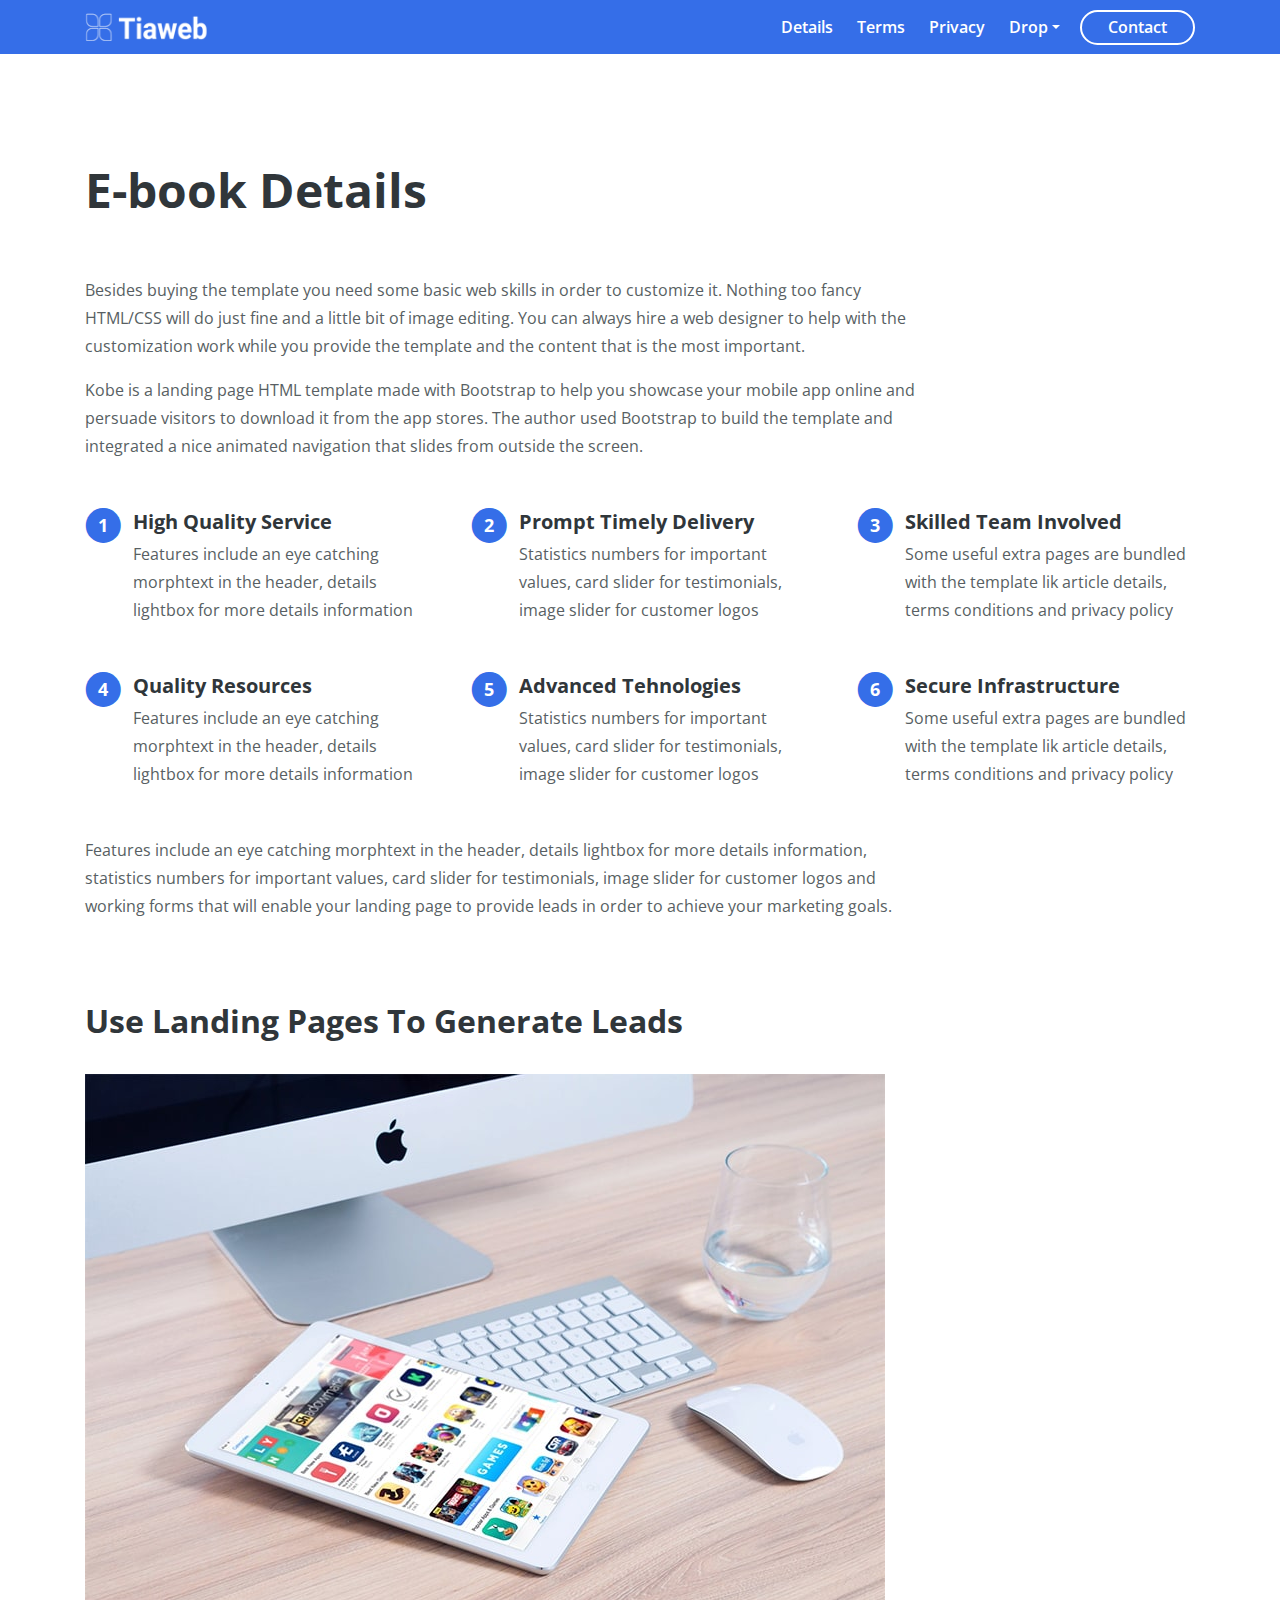
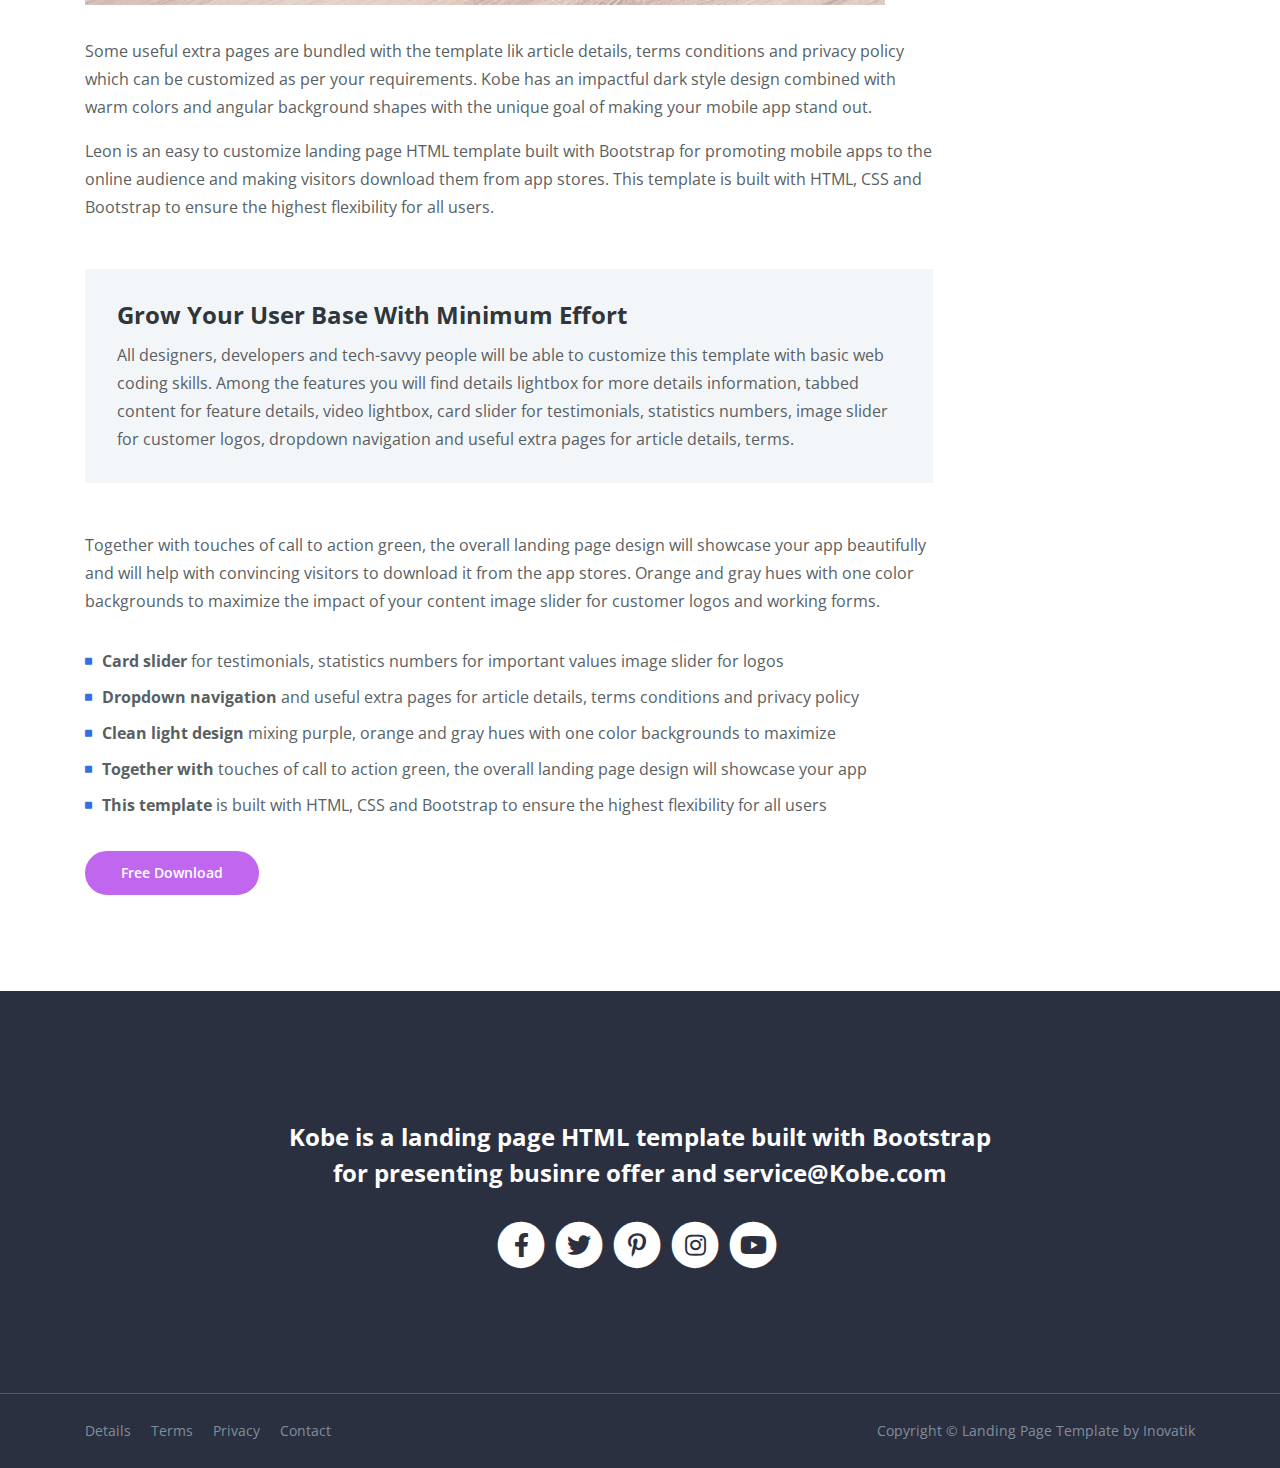
<file: details.html>
﻿<!DOCTYPE html>
<html lang="en">

<head>
    <meta charset="utf-8">
    <meta name="viewport" content="width=device-width, initial-scale=1, shrink-to-fit=no">
    
    <!-- SEO Meta Tags -->
    <meta name="description" content="Kobe is a Bootstrap landing page HTML template created for e-books, white papers, case studies, reports with form that sends a download link to the visitor's email.">
    <meta name="author" content="Inovatik">

    <!-- OG Meta Tags to improve the way the post looks when you share the page on LinkedIn, Facebook, Google+ -->
	<meta property="og:site_name" content="" /> <!-- website name -->
	<meta property="og:site" content="" /> <!-- website link -->
	<meta property="og:title" content=""/> <!-- title shown in the actual shared post -->
	<meta property="og:description" content="" /> <!-- description shown in the actual shared post -->
	<meta property="og:image" content="" /> <!-- image link, make sure it's jpg -->
	<meta property="og:url" content="" /> <!-- where do you want your post to link to -->
	<meta property="og:type" content="article" />

    <!-- Webpage Title -->
    <title>E-book Details - Kobe</title>
    
    <!-- Styles -->
    <link href="https://fonts.googleapis.com/css?family=Open+Sans:400,400i,600,700&amp;display=swap" rel="stylesheet">
    <link href="css/bootstrap.css" rel="stylesheet">
    <link href="css/fontawesome-all.css" rel="stylesheet">
    <link href="css/swiper.css" rel="stylesheet">
	<link href="css/magnific-popup.css" rel="stylesheet">
	<link href="css/styles.css" rel="stylesheet">
	
	<!-- Favicon  -->
    <link rel="icon" href="images/favicon.png">
</head>
<body data-spy="scroll" data-target=".fixed-top">
    
    <!-- Preloader -->
	<div class="spinner-wrapper">
        <div class="spinner">
            <div class="bounce1"></div>
            <div class="bounce2"></div>
            <div class="bounce3"></div>
        </div>
    </div>
    <!-- end of preloader -->
    

    <!-- Navigation -->
    <nav class="navbar navbar-expand-lg navbar-custom fixed-top navbar-dark">
        <div class="container">
            <!-- Text Logo - Use this if you don't have a graphic logo -->
            <!-- <a class="navbar-brand logo-text page-scroll" href="index.html">Kobe</a> -->

            <!-- Image Logo -->
            <a class="navbar-brand logo-image" href="index.html"><img src="images/logo.svg" alt="alternative"></a> 
            
            <!-- Mobile Menu Toggle Button -->
            <button class="navbar-toggler" type="button" data-toggle="collapse" data-target="#navbarsExampleDefault" aria-controls="navbarsExampleDefault" aria-expanded="false" aria-label="Toggle navigation">
                <span class="navbar-toggler-awesome fas fa-bars"></span>
                <span class="navbar-toggler-awesome fas fa-times"></span>
            </button>
            <!-- end of mobile menu toggle button -->

            <div class="collapse navbar-collapse" id="navbarsExampleDefault">
                <ul class="navbar-nav ml-auto">
                    <li class="nav-item">
                        <a class="nav-link" href="details.html">Details <span class="sr-only">(current)</span></a>
                    </li>
                    <li class="nav-item">
                        <a class="nav-link" href="terms.html">Terms</a>
                    </li>
                    <li class="nav-item">
                        <a class="nav-link" href="privacy.html">Privacy</a>
                    </li>

                    <!-- Dropdown Menu -->          
                    <li class="nav-item dropdown">
                        <a class="nav-link dropdown-toggle" id="navbarDropdown" role="button" aria-haspopup="true" aria-expanded="false">Drop</a>
                        <div class="dropdown-menu" aria-labelledby="navbarDropdown">
                            <a class="dropdown-item" href="details.html">E-book Details</a>
                            <div class="dropdown-divider"></div>
                            <a class="dropdown-item" href="terms.html">Terms Conditions</a>
                            <div class="dropdown-divider"></div>
                            <a class="dropdown-item" href="privacy.html">Privacy Policy</a>
                        </div>
                    </li>
                    <!-- end of dropdown menu -->
                </ul>
                <span class="nav-item">
                    <a class="btn-outline-sm" href="contact.html">Contact</a>
                </span>
            </div>
        </div> <!-- end of container -->
    </nav> <!-- end of navbar -->
    <!-- end of navigation -->


    <!-- Header -->
    <header class="ex-header">
        <div class="container">
            <div class="row">
                <div class="col-lg-12">
                    <div class="sm-wd-container">
                        <h1>E-book Details</h1>
                    </div> <!-- end of sm-wd-container -->
                </div> <!-- end of col -->
            </div> <!-- end of row -->
        </div> <!-- end of container -->
    </header> <!-- end of ex-header -->
    <!-- end of header -->


    <!-- Basic -->
    <div class="ex-basic-1">
        <div class="container">
            <div class="row">
                <div class="col-lg-12">
                    <div class="sm-wd-container">
                        <p>Besides buying the template you need some basic web skills in order to customize it. Nothing too fancy HTML/CSS will do just fine and a little bit of image editing. You can always hire a web designer to help with the customization work while you provide the template and the content that is the most important.</p>
                        <p class="m-bottom-3">Kobe is a landing page HTML template made with Bootstrap to help you showcase your mobile app online and persuade visitors to download it from the app stores. The author used Bootstrap to build the template and integrated a nice animated navigation that slides from outside the screen.</p>
                    </div> <!-- end of sm-wd-container -->
                </div> <!-- end of col -->
            </div> <!-- end of row -->
        </div> <!-- end of container -->
    </div> <!-- end of ex-basic-1 -->
    <!-- end of basic -->


    <!-- Cards -->
    <div class="ex-cards-1">
        <div class="container">
            <div class="row">
                <div class="col-lg-12">
                    
                    <!-- Card -->
                    <div class="card">
                        <ul class="list-unstyled">
                            <li class="media">
                                <span class="fa-stack">
                                    <span class="fas fa-circle fa-stack-2x"></span>
                                    <span class="fa-stack-1x">1</span>
                                </span>
                                <div class="media-body">
                                    <h4>High Quality Service</h4>
                                    <p>Features include an eye catching morphtext in the header, details lightbox for more details information</p>
                                </div>
                            </li>
                        </ul>
                    </div> <!-- end of card -->
                    <!-- end of card -->

                    <!-- Card -->
                    <div class="card">
                        <ul class="list-unstyled">
                            <li class="media">
                                <span class="fa-stack">
                                    <span class="fas fa-circle fa-stack-2x"></span>
                                    <span class="fa-stack-1x">2</span>
                                </span>
                                <div class="media-body">
                                    <h4>Prompt Timely Delivery</h4>
                                    <p>Statistics numbers for important values, card slider for testimonials, image slider for customer logos</p>
                                </div>
                            </li>
                        </ul>
                    </div> <!-- end of card -->
                    <!-- end of card -->

                    <!-- Card -->
                    <div class="card">
                        <ul class="list-unstyled">
                            <li class="media">
                                <span class="fa-stack">
                                    <span class="fas fa-circle fa-stack-2x"></span>
                                    <span class="fa-stack-1x">3</span>
                                </span>
                                <div class="media-body">
                                    <h4>Skilled Team Involved</h4>
                                    <p>Some useful extra pages are bundled with the template lik article details, terms conditions and privacy policy</p>
                                </div>
                            </li>
                        </ul>
                    </div> <!-- end of card -->
                    <!-- end of card -->

                    <!-- Card -->
                    <div class="card">
                        <ul class="list-unstyled">
                            <li class="media">
                                <span class="fa-stack">
                                    <span class="fas fa-circle fa-stack-2x"></span>
                                    <span class="fa-stack-1x">4</span>
                                </span>
                                <div class="media-body">
                                    <h4>Quality Resources</h4>
                                    <p>Features include an eye catching morphtext in the header, details lightbox for more details information</p>
                                </div>
                            </li>
                        </ul>
                    </div> <!-- end of card -->
                    <!-- end of card -->

                    <!-- Card -->
                    <div class="card">
                        <ul class="list-unstyled">
                            <li class="media">
                                <span class="fa-stack">
                                    <span class="fas fa-circle fa-stack-2x"></span>
                                    <span class="fa-stack-1x">5</span>
                                </span>
                                <div class="media-body">
                                    <h4>Advanced Tehnologies</h4>
                                    <p>Statistics numbers for important values, card slider for testimonials, image slider for customer logos</p>
                                </div>
                            </li>
                        </ul>
                    </div> <!-- end of card -->
                    <!-- end of card -->

                    <!-- Card -->
                    <div class="card">
                        <ul class="list-unstyled">
                            <li class="media">
                                <span class="fa-stack">
                                    <span class="fas fa-circle fa-stack-2x"></span>
                                    <span class="fa-stack-1x">6</span>
                                </span>
                                <div class="media-body">
                                    <h4>Secure Infrastructure</h4>
                                    <p>Some useful extra pages are bundled with the template lik article details, terms conditions and privacy policy</p>
                                </div>
                            </li>
                        </ul>
                    </div> <!-- end of card -->
                    <!-- end of card -->

                </div> <!-- end of col -->   
            </div> <!-- end of row -->   
        </div> <!-- end of container -->   
    </div> <!-- end of ex-cards-1 -->
    <!-- end of cards -->


    <!-- Basic -->
    <div class="ex-basic-1">
        <div class="container">
            <div class="row">
                <div class="col-lg-12">
                    <div class="sm-wd-container">
                        <p class="m-bottom-5">Features include an eye catching morphtext in the header, details lightbox for more details information, statistics numbers for important values, card slider for testimonials, image slider for customer logos and working forms that will enable your landing page to provide leads in order to achieve your marketing goals.</p>
                        
                        <h2 class="m-bottom-2">Use Landing Pages To Generate Leads</h2>
                        <img class="img-fluid m-bottom-2" src="images/article-details-small.jpg" alt="alternatives">
                        <p>Some useful extra pages are bundled with the template lik article details, terms conditions and privacy policy which can be customized as per your requirements. Kobe has an impactful dark style design combined with warm colors and angular background shapes with the unique goal of making your mobile app stand out.</p>
                        <p class="m-bottom-3">Leon is an easy to customize landing page HTML template built with Bootstrap for promoting mobile apps to the online audience and making visitors download them from app stores. This template is built with HTML, CSS and Bootstrap to ensure the highest flexibility for all users.</p>
                        <div class="text-box m-bottom-3">
                            <h3>Grow Your User Base With Minimum Effort</h3>
                            <p>All designers, developers and tech-savvy people will be able to customize this template with basic web coding skills. Among the features you will find details lightbox for more details information, tabbed content for feature details, video lightbox, card slider for testimonials, statistics numbers, image slider for customer logos, dropdown navigation and useful extra pages for article details, terms.</p>
                        </div> <!-- end of text-box -->
                        <p class="m-bottom-2">Together with touches of call to action green, the overall landing page design will showcase your app beautifully and will help with convincing visitors to download it from the app stores. Orange and gray hues with one color backgrounds to maximize the impact of your content image slider for customer logos and working forms.</p>
                        <ul class="list-unstyled li-space-lg m-bottom-2">
                            <li class="media">
                                <i class="fas fa-square"></i>
                                <div class="media-body"><strong>Card slider</strong> for testimonials, statistics numbers for important values image slider for logos</div>
                            </li>
                            <li class="media">
                                <i class="fas fa-square"></i>
                                <div class="media-body"><strong>Dropdown navigation</strong> and useful extra pages for article details, terms conditions and privacy policy</div>
                            </li>
                            <li class="media">
                                <i class="fas fa-square"></i>
                                <div class="media-body"><strong>Clean light design</strong> mixing purple, orange and gray hues with one color backgrounds to maximize</div>
                            </li>
                            <li class="media">
                                <i class="fas fa-square"></i>
                                <div class="media-body"><strong>Together with</strong> touches of call to action green, the overall landing page design will showcase your app</div>
                            </li>
                            <li class="media">
                                <i class="fas fa-square"></i>
                                <div class="media-body"><strong>This template</strong> is built with HTML, CSS and Bootstrap to ensure the highest flexibility for all users</div>
                            </li>
                        </ul>

                        <a class="btn-solid-reg m-bottom-6" href="index.html#header">Free Download</a>
                    </div> <!-- end of sm-wd-container -->
                </div> <!-- end of col -->
            </div> <!-- end of row -->
        </div> <!-- end of container -->
    </div> <!-- end of ex-basic-1 -->
    <!-- end of basic -->


    <!-- Footer -->
    <div class="footer">
        <div class="container">
            <div class="row">
                <div class="col-lg-12">
                    <h3>Kobe is a landing page HTML template built with Bootstrap for presenting businre offer and <a href="mailto:service@Kobe.com">service@Kobe.com</a></h3>
                    <div class="social-container">
                        <span class="fa-stack">
                            <a href="#your-link">
                                <i class="fas fa-circle fa-stack-2x"></i>
                                <i class="fab fa-facebook-f fa-stack-1x"></i>
                            </a>
                        </span>
                        <span class="fa-stack">
                            <a href="#your-link">
                                <i class="fas fa-circle fa-stack-2x"></i>
                                <i class="fab fa-twitter fa-stack-1x"></i>
                            </a>
                        </span>
                        <span class="fa-stack">
                            <a href="#your-link">
                                <i class="fas fa-circle fa-stack-2x"></i>
                                <i class="fab fa-pinterest-p fa-stack-1x"></i>
                            </a>
                        </span>
                        <span class="fa-stack">
                            <a href="#your-link">
                                <i class="fas fa-circle fa-stack-2x"></i>
                                <i class="fab fa-instagram fa-stack-1x"></i>
                            </a>
                        </span>
                        <span class="fa-stack">
                            <a href="#your-link">
                                <i class="fas fa-circle fa-stack-2x"></i>
                                <i class="fab fa-youtube fa-stack-1x"></i>
                            </a>
                        </span>
                    </div> <!-- end of social-container -->
                </div> <!-- end of col -->
            </div> <!-- end of row -->
        </div> <!-- end of container -->
    </div> <!-- end of footer -->  
    <!-- end of footer -->


    <!-- Copyright -->
    <div class="copyright">
        <div class="container">
            <div class="row">
                <div class="col-lg-6">
                    <ul class="list-unstyled li-space-lg p-small">
                        <li><a href="details.html">Details</a></li>
                        <li><a href="terms.html">Terms</a></li>
                        <li><a href="privacy.html">Privacy</a></li>
                        <li><a href="contact.html">Contact</a></li>
                    </ul>
                </div> <!-- end of col -->
                <div class="col-lg-6">
                    <p class="p-small statement">Copyright © <a href="https://inovatik.com/">Landing Page Template by Inovatik</a></p>
                </div> <!-- end of col -->
            </div> <!-- enf of row -->
        </div> <!-- end of container -->
    </div> <!-- end of copyright --> 
    <!-- end of copyright -->
    
    	
    <!-- Scripts -->
    <script src="js/jquery.min.js"></script> <!-- jQuery for Bootstrap's JavaScript plugins -->
    <script src="js/popper.min.js"></script> <!-- Popper tooltip library for Bootstrap -->
    <script src="js/bootstrap.min.js"></script> <!-- Bootstrap framework -->
    <script src="js/jquery.easing.min.js"></script> <!-- jQuery Easing for smooth scrolling between anchors -->
    <script src="js/swiper.min.js"></script> <!-- Swiper for image and text sliders -->
    <script src="js/jquery.magnific-popup.js"></script> <!-- Magnific Popup for lightboxes -->
    <script src="js/validator.min.js"></script> <!-- Validator.js - Bootstrap plugin that validates forms -->
    <script src="js/scripts.js"></script> <!-- Custom scripts -->
</body>

</html>
</file>
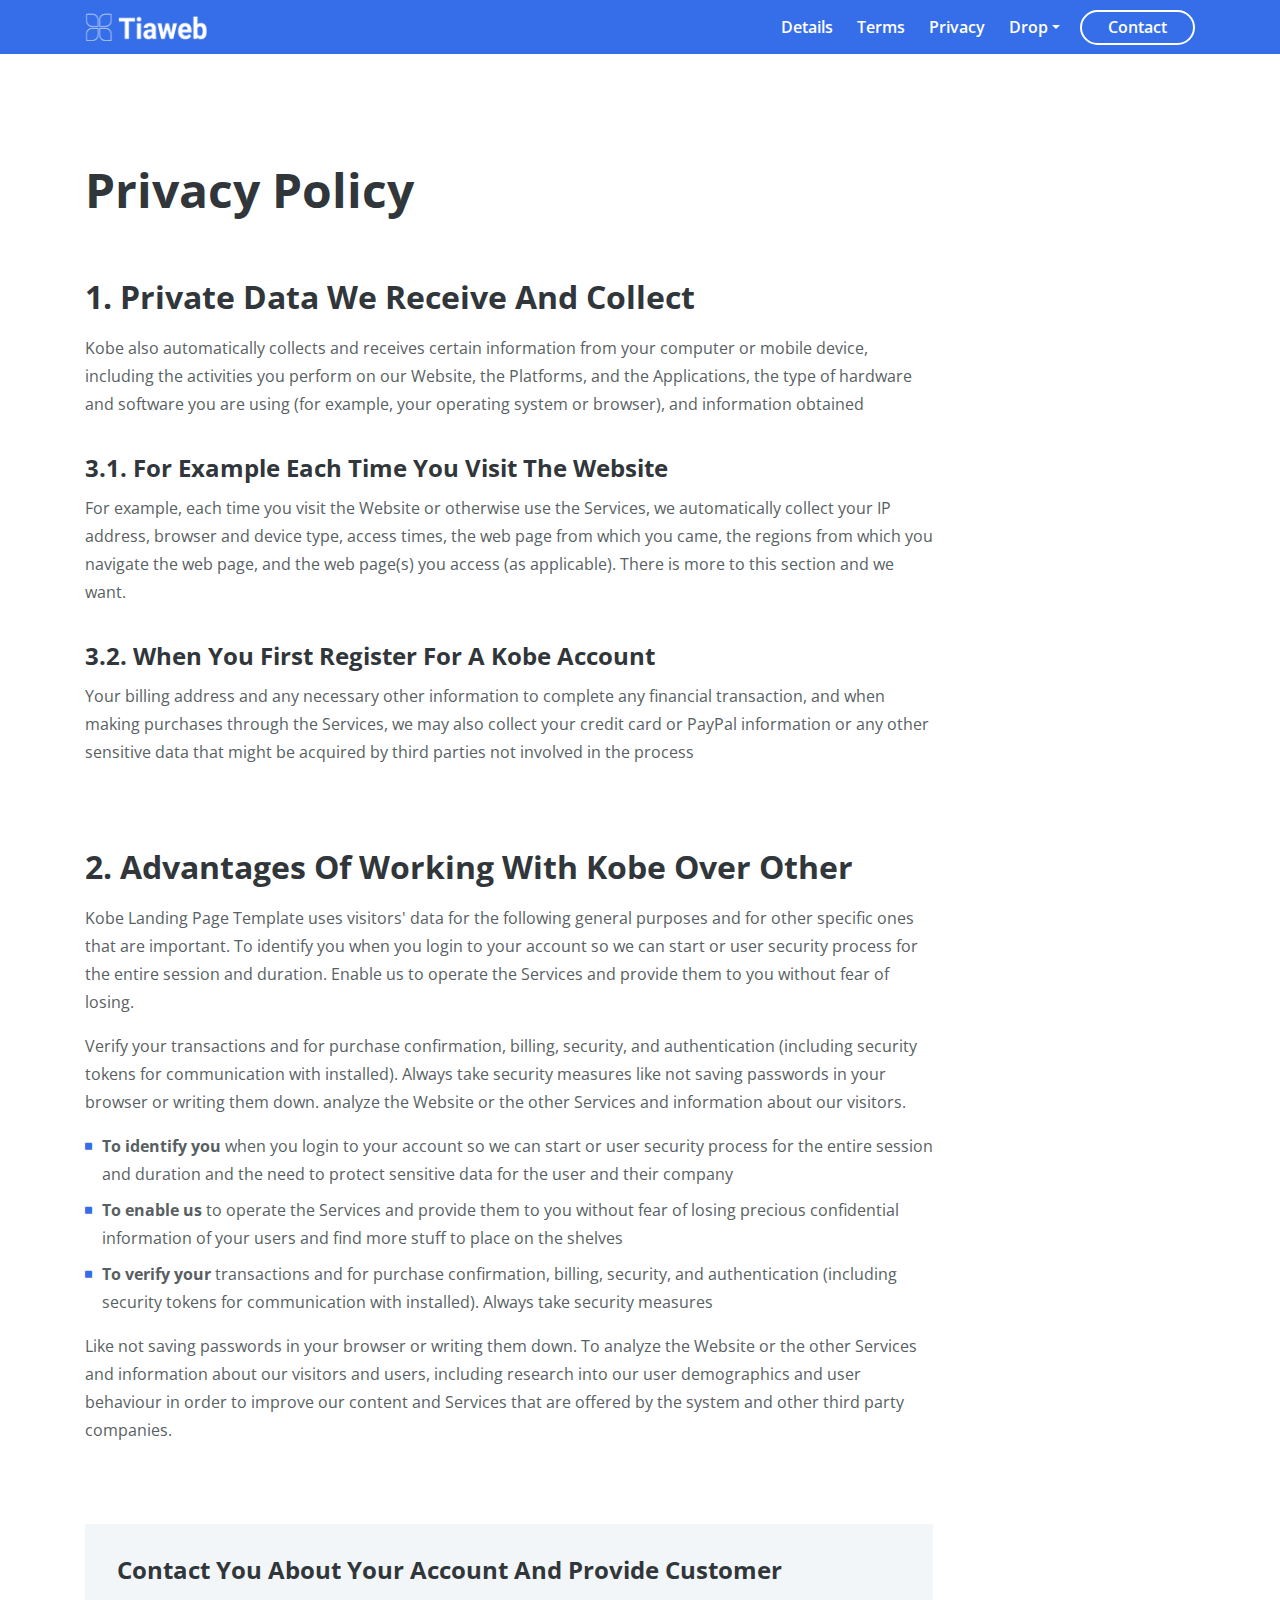
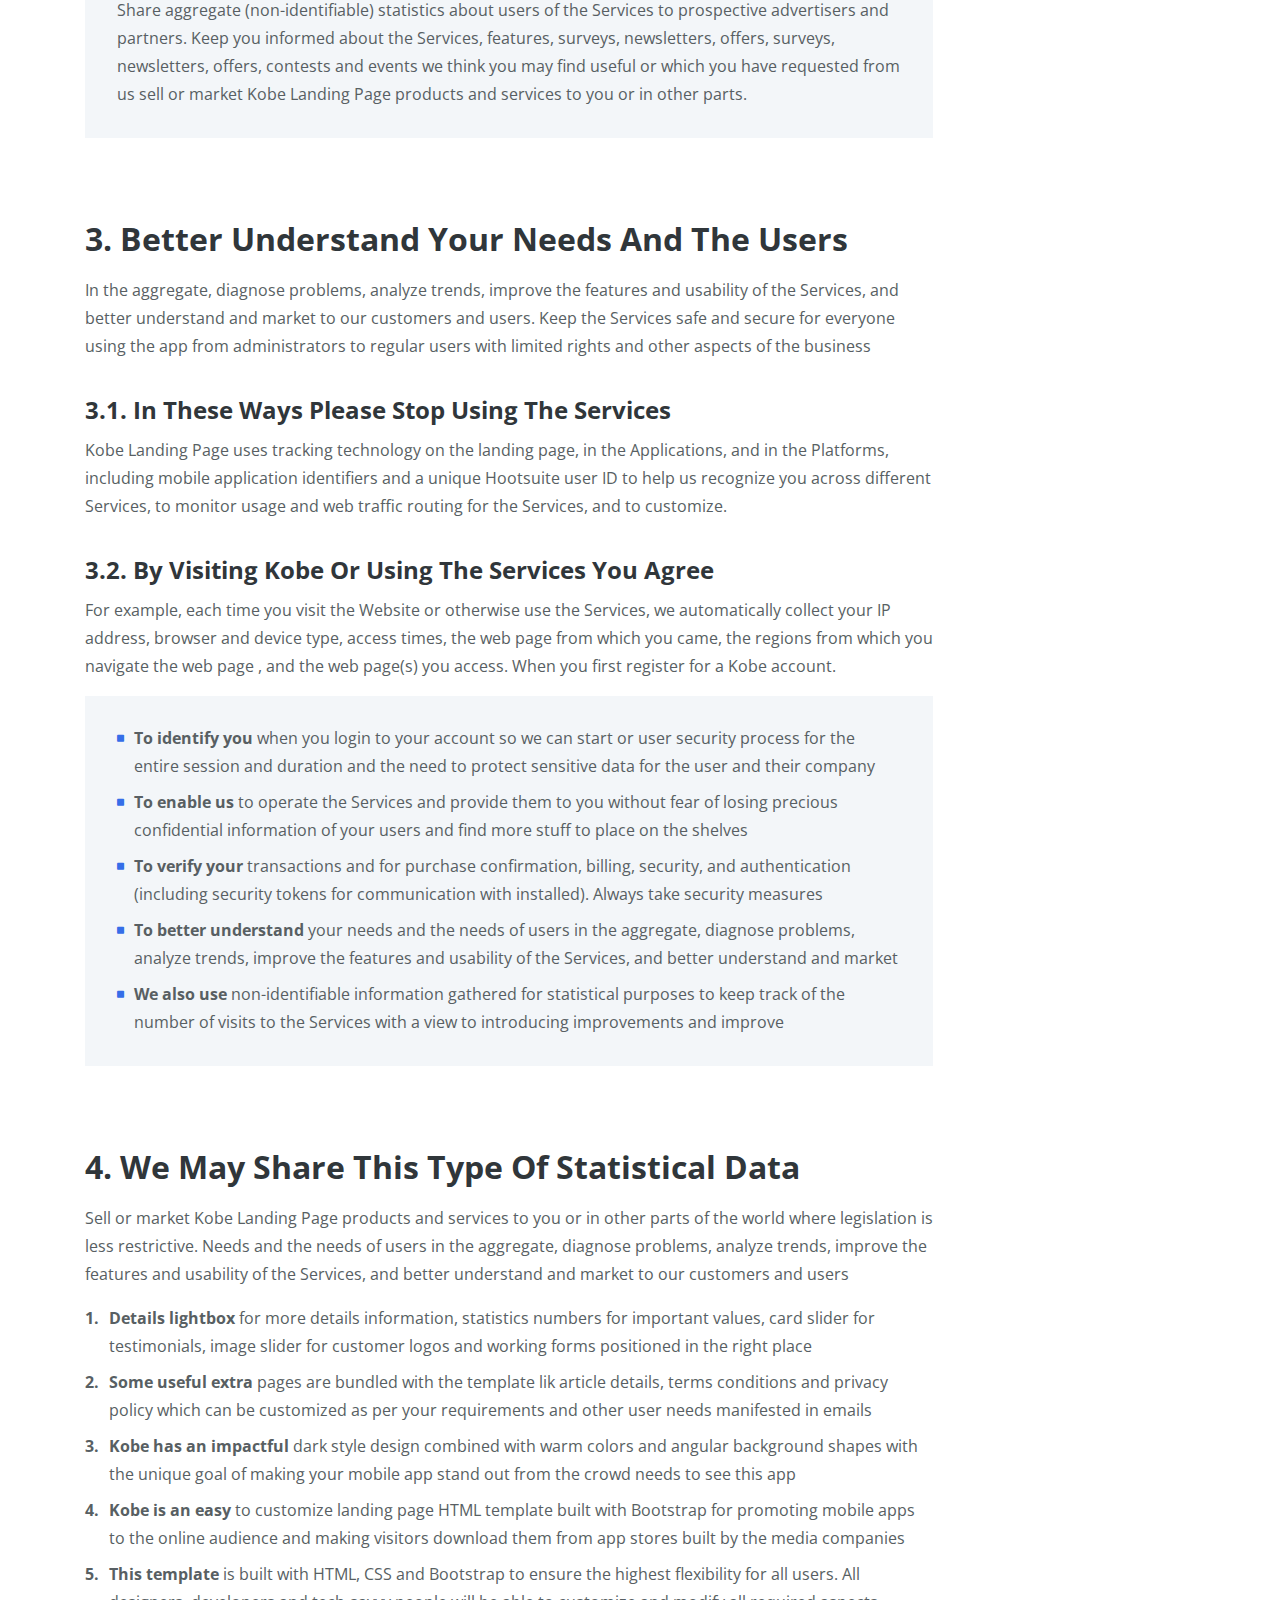
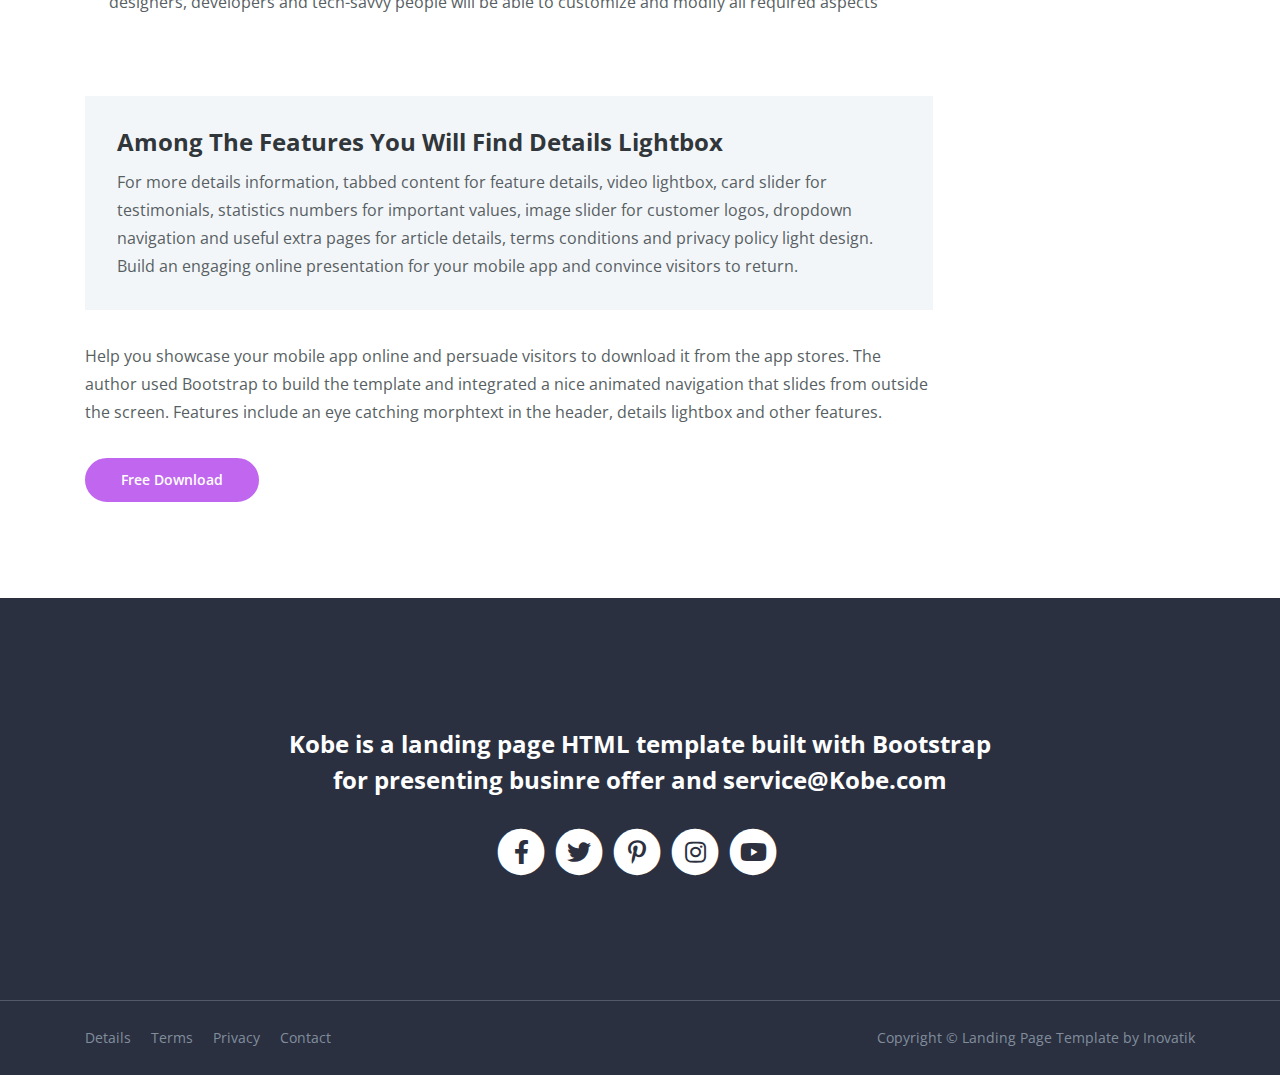
<file: privacy.html>
﻿<!DOCTYPE html>
<html lang="en">

<head>
    <meta charset="utf-8">
    <meta name="viewport" content="width=device-width, initial-scale=1, shrink-to-fit=no">
    
    <!-- SEO Meta Tags -->
    <meta name="description" content="Kobe is a Bootstrap landing page HTML template created for e-books, white papers, case studies, reports with form that sends a download link to the visitor's email.">
    <meta name="author" content="Inovatik">

    <!-- OG Meta Tags to improve the way the post looks when you share the page on LinkedIn, Facebook, Google+ -->
	<meta property="og:site_name" content="" /> <!-- website name -->
	<meta property="og:site" content="" /> <!-- website link -->
	<meta property="og:title" content=""/> <!-- title shown in the actual shared post -->
	<meta property="og:description" content="" /> <!-- description shown in the actual shared post -->
	<meta property="og:image" content="" /> <!-- image link, make sure it's jpg -->
	<meta property="og:url" content="" /> <!-- where do you want your post to link to -->
	<meta property="og:type" content="article" />

    <!-- Webpage Title -->
    <title>Privacy Policy - Kobe</title>
    
    <!-- Styles -->
    <link href="https://fonts.googleapis.com/css?family=Open+Sans:400,400i,600,700&amp;display=swap" rel="stylesheet">
    <link href="css/bootstrap.css" rel="stylesheet">
    <link href="css/fontawesome-all.css" rel="stylesheet">
    <link href="css/swiper.css" rel="stylesheet">
	<link href="css/magnific-popup.css" rel="stylesheet">
	<link href="css/styles.css" rel="stylesheet">
	
	<!-- Favicon  -->
    <link rel="icon" href="images/favicon.png">
</head>
<body data-spy="scroll" data-target=".fixed-top">
    
    <!-- Preloader -->
	<div class="spinner-wrapper">
        <div class="spinner">
            <div class="bounce1"></div>
            <div class="bounce2"></div>
            <div class="bounce3"></div>
        </div>
    </div>
    <!-- end of preloader -->
    

    <!-- Navigation -->
    <nav class="navbar navbar-expand-lg navbar-custom fixed-top navbar-dark">
        <div class="container">
            <!-- Text Logo - Use this if you don't have a graphic logo -->
            <!-- <a class="navbar-brand logo-text page-scroll" href="index.html">Kobe</a> -->

            <!-- Image Logo -->
            <a class="navbar-brand logo-image" href="index.html"><img src="images/logo.svg" alt="alternative"></a> 
            
            <!-- Mobile Menu Toggle Button -->
            <button class="navbar-toggler" type="button" data-toggle="collapse" data-target="#navbarsExampleDefault" aria-controls="navbarsExampleDefault" aria-expanded="false" aria-label="Toggle navigation">
                <span class="navbar-toggler-awesome fas fa-bars"></span>
                <span class="navbar-toggler-awesome fas fa-times"></span>
            </button>
            <!-- end of mobile menu toggle button -->

            <div class="collapse navbar-collapse" id="navbarsExampleDefault">
                <ul class="navbar-nav ml-auto">
                    <li class="nav-item">
                        <a class="nav-link" href="details.html">Details <span class="sr-only">(current)</span></a>
                    </li>
                    <li class="nav-item">
                        <a class="nav-link" href="terms.html">Terms</a>
                    </li>
                    <li class="nav-item">
                        <a class="nav-link" href="privacy.html">Privacy</a>
                    </li>

                    <!-- Dropdown Menu -->          
                    <li class="nav-item dropdown">
                        <a class="nav-link dropdown-toggle" id="navbarDropdown" role="button" aria-haspopup="true" aria-expanded="false">Drop</a>
                        <div class="dropdown-menu" aria-labelledby="navbarDropdown">
                            <a class="dropdown-item" href="details.html">E-book Details</a>
                            <div class="dropdown-divider"></div>
                            <a class="dropdown-item" href="terms.html">Terms Conditions</a>
                            <div class="dropdown-divider"></div>
                            <a class="dropdown-item" href="privacy.html">Privacy Policy</a>
                        </div>
                    </li>
                    <!-- end of dropdown menu -->
                </ul>
                <span class="nav-item">
                    <a class="btn-outline-sm" href="contact.html">Contact</a>
                </span>
            </div>
        </div> <!-- end of container -->
    </nav> <!-- end of navbar -->
    <!-- end of navigation -->


    <!-- Header -->
    <header class="ex-header">
        <div class="container">
            <div class="row">
                <div class="col-lg-12">
                    <div class="sm-wd-container">
                        <h1>Privacy Policy</h1>
                    </div> <!-- end of sm-wd-container -->
                </div> <!-- end of col -->
            </div> <!-- end of row -->
        </div> <!-- end of container -->
    </header> <!-- end of ex-header -->
    <!-- end of header -->


    <!-- Basic -->
    <div class="ex-basic-1">
        <div class="container">
            <div class="row">
                <div class="col-lg-12">
                    <div class="sm-wd-container">
                        <h2 class="m-bottom-1">1. Private Data We Receive And Collect</h2>
                        <p class="m-bottom-2">Kobe also automatically collects and receives certain information from your computer or mobile device, including the activities you perform on our Website, the Platforms, and the Applications, the type of hardware and software you are using (for example, your operating system or browser), and information obtained</p>
                        <h3>3.1. For Example Each Time You Visit The Website</h3>
                        <p class="m-bottom-2">For example, each time you visit the Website or otherwise use the Services, we automatically collect your IP address, browser and device type, access times, the web page from which you came, the regions from which you navigate the web page, and the web page(s) you access (as applicable). There is more to this section and we want.</p>
                        <h3>3.2. When You First Register For A Kobe Account</h3>
                        <p class="m-bottom-5">Your billing address and any necessary other information to complete any financial transaction, and when making purchases through the Services, we may also collect your credit card or PayPal information or any other sensitive data that might be acquired by third parties not involved in the process</p>
                        
                        <h2 class="m-bottom-1">2. Advantages Of Working With Kobe Over Other</h2>
                        <p>Kobe Landing Page Template uses visitors' data for the following general purposes and for other specific ones that are important. To identify you when you login to your account so we can start or user security process for the entire session and duration. Enable us to operate the Services and provide them to you without fear of losing.</p>
                        <p>Verify your transactions and for purchase confirmation, billing, security, and authentication (including security tokens for communication with installed). Always take security measures like not saving passwords in your browser or writing them down. analyze the Website or the other Services and information about our visitors.</p>
                        <ul class="list-unstyled li-space-lg">
                            <li class="media">
                                <i class="fas fa-square"></i>
                                <div class="media-body"><strong>To identify you</strong> when you login to your account so we can start or user security process for the entire session and duration and the need to protect sensitive data for the user and their company</div>
                            </li>
                            <li class="media">
                                <i class="fas fa-square"></i>
                                <div class="media-body"><strong>To enable us</strong> to operate the Services and provide them to you without fear of losing precious confidential information of your users and find more stuff to place on the shelves</div>
                            </li>
                            <li class="media">
                                <i class="fas fa-square"></i>
                                <div class="media-body"><strong>To verify your</strong> transactions and for purchase confirmation, billing, security, and authentication (including security tokens for communication with installed). Always take security measures</div>
                            </li>
                        </ul>
                        <p class="m-bottom-5">Like not saving passwords in your browser or writing them down. To analyze the Website or the other Services and information about our visitors and users, including research into our user demographics and user behaviour in order to improve our content and Services that are offered by the system and other third party companies.</p>
                        <div class="text-box m-bottom-5">
                            <h3>Contact You About Your Account And Provide Customer</h3>
                            <p>Share aggregate (non-identifiable) statistics about users of the Services to prospective advertisers and partners. Keep you informed about the Services, features, surveys, newsletters, offers, surveys, newsletters, offers, contests and events we think you may find useful or which you have requested from us sell or market Kobe Landing Page products and services to you or in other parts.</p>
                        </div> <!-- end of text-box -->
                        
                        <h2 class="m-bottom-1">3. Better Understand Your Needs And The Users</h2>
                        <p class="m-bottom-2"> In the aggregate, diagnose problems, analyze trends, improve the features and usability of the Services, and better understand and market to our customers and users. Keep the Services safe and secure for everyone using the app from administrators to regular users with limited rights and other aspects of the business</p>
                        <h3>3.1. In These Ways Please Stop Using The Services</h3>
                        <p class="m-bottom-2">Kobe Landing Page uses tracking technology on the landing page, in the Applications, and in the Platforms, including mobile application identifiers and a unique Hootsuite user ID to help us recognize you across different Services, to monitor usage and web traffic routing for the Services, and to customize.</p>
                        <h3>3.2. By Visiting Kobe Or Using The Services You Agree</h3>
                        <p>For example, each time you visit the Website or otherwise use the Services, we automatically collect your IP address, browser and device type, access times, the web page from which you came, the regions from which you navigate the web page , and the web page(s) you access. When you first register for a Kobe account.</p>
                        <div class="text-box m-bottom-5">
                            <ul class="list-unstyled li-space-lg">
                                <li class="media">
                                    <i class="fas fa-square"></i>
                                    <div class="media-body"><strong>To identify you</strong> when you login to your account so we can start or user security process for the entire session and duration and the need to protect sensitive data for the user and their company</div>
                                </li>
                                <li class="media">
                                    <i class="fas fa-square"></i>
                                    <div class="media-body"><strong>To enable us</strong> to operate the Services and provide them to you without fear of losing precious confidential information of your users and find more stuff to place on the shelves</div>
                                </li>
                                <li class="media">
                                    <i class="fas fa-square"></i>
                                    <div class="media-body"><strong>To verify your</strong> transactions and for purchase confirmation, billing, security, and authentication (including security tokens for communication with installed). Always take security measures</div>
                                </li>
                                <li class="media">
                                    <i class="fas fa-square"></i>
                                    <div class="media-body"><strong>To better understand</strong> your needs and the needs of users in the aggregate, diagnose problems, analyze trends, improve the features and usability of the Services, and better understand and market</div>
                                </li>
                                <li class="media">
                                    <i class="fas fa-square"></i>
                                    <div class="media-body"><strong>We also use</strong> non-identifiable information gathered for statistical purposes to keep track of the number of visits to the Services with a view to introducing improvements and improve</div>
                                </li>
                            </ul>
                        </div> <!-- end of text-box -->
                        
                        <h2 class="m-bottom-1">4. We May Share This Type Of Statistical Data</h2>
                        <p>Sell or market Kobe Landing Page products and services to you or in other parts of the world where legislation is less restrictive. Needs and the needs of users in the aggregate, diagnose problems, analyze trends, improve the features and usability of the Services, and better understand and market to our customers and users</p>
                        <ul class="list-unstyled li-space-lg m-bottom-5">
                            <li class="media">
                                <strong>1.</strong>
                                <div class="media-body"><strong>Details lightbox</strong> for more details information, statistics numbers for important values, card slider for testimonials, image slider for customer logos and working forms positioned in the right place</div>
                            </li>
                            <li class="media">
                                <strong>2.</strong>
                                <div class="media-body"><strong>Some useful extra</strong> pages are bundled with the template lik article details, terms conditions and privacy policy which can be customized as per your requirements and other user needs manifested in emails</div>
                            </li>
                            <li class="media">
                                <strong>3.</strong>
                                <div class="media-body"><strong>Kobe has an impactful</strong> dark style design combined with warm colors and angular background shapes with the unique goal of making your mobile app stand out from the crowd needs to see this app</div>
                            </li>
                            <li class="media">
                                <strong>4.</strong>
                                <div class="media-body"><strong>Kobe is an easy</strong> to customize landing page HTML template built with Bootstrap for promoting mobile apps to the online audience and making visitors download them from app stores built by the media companies</div>
                            </li>
                            <li class="media">
                                <strong>5.</strong>
                                <div class="media-body"><strong>This template</strong> is built with HTML, CSS and Bootstrap to ensure the highest flexibility for all users. All designers, developers and tech-savvy people will be able to customize and modify all required aspects</div>
                            </li>
                        </ul>
                        
                        <div class="text-box m-bottom-2">
                            <h3>Among The Features You Will Find Details Lightbox</h3>
                            <p>For more details information, tabbed content for feature details, video lightbox, card slider for testimonials, statistics numbers for important values, image slider for customer logos, dropdown navigation and useful extra pages for article details, terms conditions and privacy policy light design. Build an engaging online presentation for your mobile app and convince visitors to return.</p>
                        </div> <!-- end of text-box -->
                        <p class="m-bottom-2">Help you showcase your mobile app online and persuade visitors to download it from the app stores. The author used Bootstrap to build the template and integrated a nice animated navigation that slides from outside the screen. Features include an eye catching morphtext in the header, details lightbox and other features.</p>
                        
                        <a class="btn-solid-reg m-bottom-6" href="index.html#header">Free Download</a>
                    </div> <!-- end of sm-wd-container -->
                </div> <!-- end of col -->
            </div> <!-- end of row -->
        </div> <!-- end of container -->
    </div> <!-- end of ex-basic-1 -->
    <!-- end of basic -->


    <!-- Footer -->
    <div class="footer">
        <div class="container">
            <div class="row">
                <div class="col-lg-12">
                    <h3>Kobe is a landing page HTML template built with Bootstrap for presenting businre offer and <a href="mailto:service@Kobe.com">service@Kobe.com</a></h3>
                    <div class="social-container">
                        <span class="fa-stack">
                            <a href="#your-link">
                                <i class="fas fa-circle fa-stack-2x"></i>
                                <i class="fab fa-facebook-f fa-stack-1x"></i>
                            </a>
                        </span>
                        <span class="fa-stack">
                            <a href="#your-link">
                                <i class="fas fa-circle fa-stack-2x"></i>
                                <i class="fab fa-twitter fa-stack-1x"></i>
                            </a>
                        </span>
                        <span class="fa-stack">
                            <a href="#your-link">
                                <i class="fas fa-circle fa-stack-2x"></i>
                                <i class="fab fa-pinterest-p fa-stack-1x"></i>
                            </a>
                        </span>
                        <span class="fa-stack">
                            <a href="#your-link">
                                <i class="fas fa-circle fa-stack-2x"></i>
                                <i class="fab fa-instagram fa-stack-1x"></i>
                            </a>
                        </span>
                        <span class="fa-stack">
                            <a href="#your-link">
                                <i class="fas fa-circle fa-stack-2x"></i>
                                <i class="fab fa-youtube fa-stack-1x"></i>
                            </a>
                        </span>
                    </div> <!-- end of social-container -->
                </div> <!-- end of col -->
            </div> <!-- end of row -->
        </div> <!-- end of container -->
    </div> <!-- end of footer -->  
    <!-- end of footer -->


    <!-- Copyright -->
    <div class="copyright">
        <div class="container">
            <div class="row">
                <div class="col-lg-6">
                    <ul class="list-unstyled li-space-lg p-small">
                        <li><a href="details.html">Details</a></li>
                        <li><a href="terms.html">Terms</a></li>
                        <li><a href="privacy.html">Privacy</a></li>
                        <li><a href="contact.html">Contact</a></li>
                    </ul>
                </div> <!-- end of col -->
                <div class="col-lg-6">
                    <p class="p-small statement">Copyright © <a href="https://inovatik.com/">Landing Page Template by Inovatik</a></p>
                </div> <!-- end of col -->
            </div> <!-- enf of row -->
        </div> <!-- end of container -->
    </div> <!-- end of copyright --> 
    <!-- end of copyright -->
    
    	
    <!-- Scripts -->
    <script src="js/jquery.min.js"></script> <!-- jQuery for Bootstrap's JavaScript plugins -->
    <script src="js/popper.min.js"></script> <!-- Popper tooltip library for Bootstrap -->
    <script src="js/bootstrap.min.js"></script> <!-- Bootstrap framework -->
    <script src="js/jquery.easing.min.js"></script> <!-- jQuery Easing for smooth scrolling between anchors -->
    <script src="js/swiper.min.js"></script> <!-- Swiper for image and text sliders -->
    <script src="js/jquery.magnific-popup.js"></script> <!-- Magnific Popup for lightboxes -->
    <script src="js/validator.min.js"></script> <!-- Validator.js - Bootstrap plugin that validates forms -->
    <script src="js/scripts.js"></script> <!-- Custom scripts -->
</body>

</html>
</file>
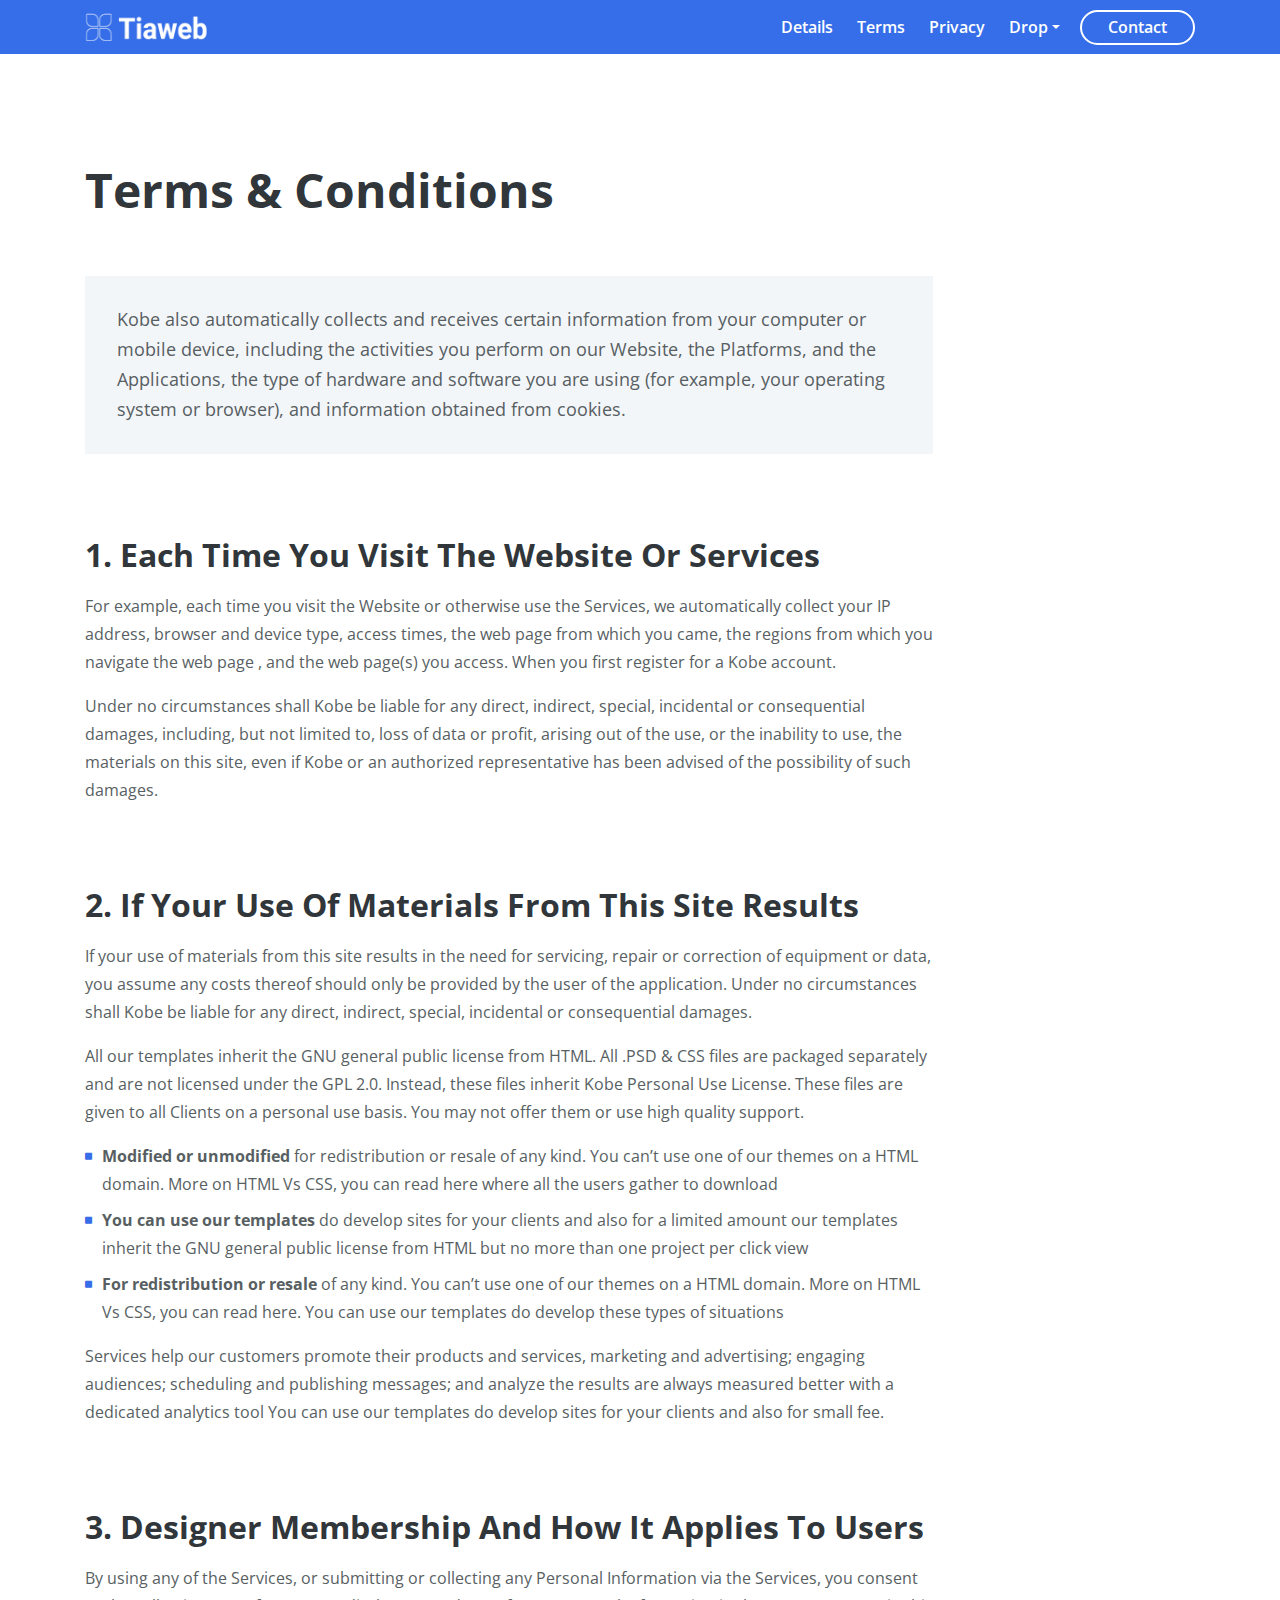
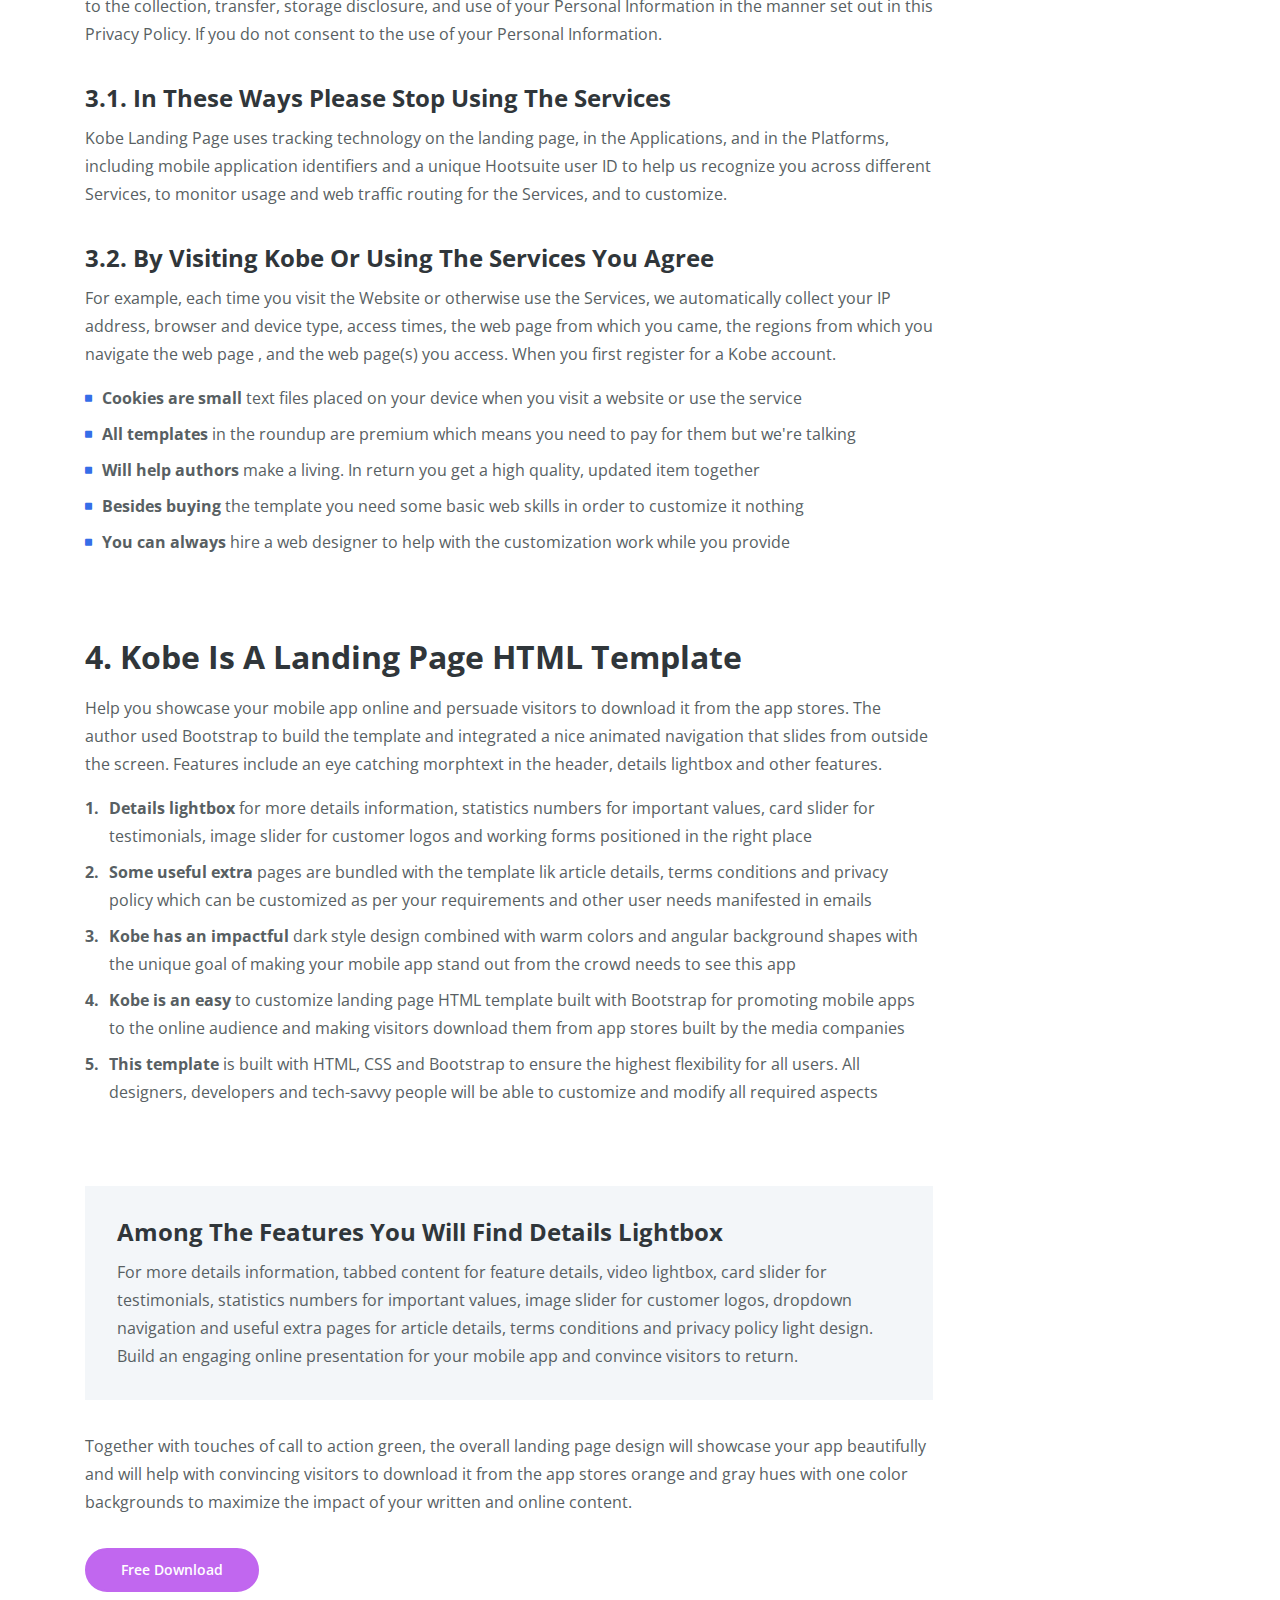
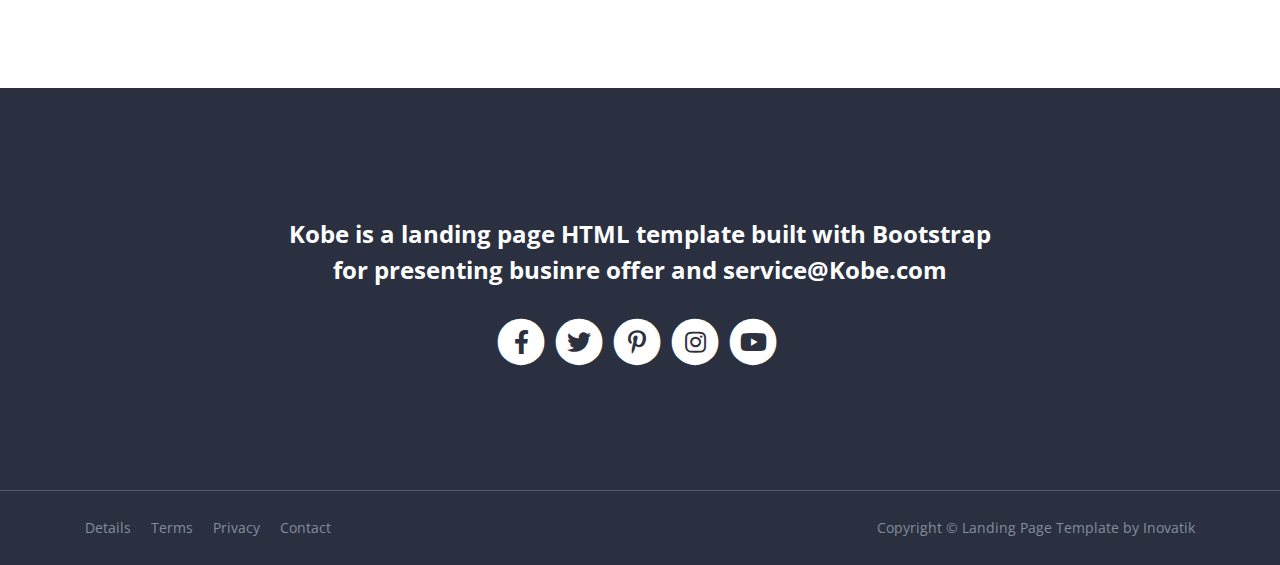
<file: terms.html>
﻿<!DOCTYPE html>
<html lang="en">

<head>
    <meta charset="utf-8">
    <meta name="viewport" content="width=device-width, initial-scale=1, shrink-to-fit=no">
    
    <!-- SEO Meta Tags -->
    <meta name="description" content="Kobe is a Bootstrap landing page HTML template created for e-books, white papers, case studies, reports with form that sends a download link to the visitor's email.">
    <meta name="author" content="Inovatik">

    <!-- OG Meta Tags to improve the way the post looks when you share the page on LinkedIn, Facebook, Google+ -->
	<meta property="og:site_name" content="" /> <!-- website name -->
	<meta property="og:site" content="" /> <!-- website link -->
	<meta property="og:title" content=""/> <!-- title shown in the actual shared post -->
	<meta property="og:description" content="" /> <!-- description shown in the actual shared post -->
	<meta property="og:image" content="" /> <!-- image link, make sure it's jpg -->
	<meta property="og:url" content="" /> <!-- where do you want your post to link to -->
	<meta property="og:type" content="article" />

    <!-- Webpage Title -->
    <title>Terms & Conditions - Kobe</title>
    
    <!-- Styles -->
    <link href="https://fonts.googleapis.com/css?family=Open+Sans:400,400i,600,700&amp;display=swap" rel="stylesheet">
    <link href="css/bootstrap.css" rel="stylesheet">
    <link href="css/fontawesome-all.css" rel="stylesheet">
    <link href="css/swiper.css" rel="stylesheet">
	<link href="css/magnific-popup.css" rel="stylesheet">
	<link href="css/styles.css" rel="stylesheet">
	
	<!-- Favicon  -->
    <link rel="icon" href="images/favicon.png">
</head>
<body data-spy="scroll" data-target=".fixed-top">
    
    <!-- Preloader -->
	<div class="spinner-wrapper">
        <div class="spinner">
            <div class="bounce1"></div>
            <div class="bounce2"></div>
            <div class="bounce3"></div>
        </div>
    </div>
    <!-- end of preloader -->
    

    <!-- Navigation -->
    <nav class="navbar navbar-expand-lg navbar-custom fixed-top navbar-dark">
        <div class="container">
            <!-- Text Logo - Use this if you don't have a graphic logo -->
            <!-- <a class="navbar-brand logo-text page-scroll" href="index.html">Kobe</a> -->

            <!-- Image Logo -->
            <a class="navbar-brand logo-image" href="index.html"><img src="images/logo.svg" alt="alternative"></a> 
            
            <!-- Mobile Menu Toggle Button -->
            <button class="navbar-toggler" type="button" data-toggle="collapse" data-target="#navbarsExampleDefault" aria-controls="navbarsExampleDefault" aria-expanded="false" aria-label="Toggle navigation">
                <span class="navbar-toggler-awesome fas fa-bars"></span>
                <span class="navbar-toggler-awesome fas fa-times"></span>
            </button>
            <!-- end of mobile menu toggle button -->

            <div class="collapse navbar-collapse" id="navbarsExampleDefault">
                <ul class="navbar-nav ml-auto">
                    <li class="nav-item">
                        <a class="nav-link" href="details.html">Details <span class="sr-only">(current)</span></a>
                    </li>
                    <li class="nav-item">
                        <a class="nav-link" href="terms.html">Terms</a>
                    </li>
                    <li class="nav-item">
                        <a class="nav-link" href="privacy.html">Privacy</a>
                    </li>

                    <!-- Dropdown Menu -->          
                    <li class="nav-item dropdown">
                        <a class="nav-link dropdown-toggle" id="navbarDropdown" role="button" aria-haspopup="true" aria-expanded="false">Drop</a>
                        <div class="dropdown-menu" aria-labelledby="navbarDropdown">
                            <a class="dropdown-item" href="details.html">E-book Details</a>
                            <div class="dropdown-divider"></div>
                            <a class="dropdown-item" href="terms.html">Terms Conditions</a>
                            <div class="dropdown-divider"></div>
                            <a class="dropdown-item" href="privacy.html">Privacy Policy</a>
                        </div>
                    </li>
                    <!-- end of dropdown menu -->
                </ul>
                <span class="nav-item">
                    <a class="btn-outline-sm" href="contact.html">Contact</a>
                </span>
            </div>
        </div> <!-- end of container -->
    </nav> <!-- end of navbar -->
    <!-- end of navigation -->


    <!-- Header -->
    <header class="ex-header">
        <div class="container">
            <div class="row">
                <div class="col-lg-12">
                    <div class="sm-wd-container">
                        <h1>Terms & Conditions</h1>
                    </div> <!-- end of sm-wd-container -->
                </div> <!-- end of col -->
            </div> <!-- end of row -->
        </div> <!-- end of container -->
    </header> <!-- end of ex-header -->
    <!-- end of header -->


    <!-- Basic -->
    <div class="ex-basic-1">
        <div class="container">
            <div class="row">
                <div class="col-lg-12">
                    <div class="sm-wd-container">
                        <div class="text-box m-bottom-5">
                            <p class="p-large">Kobe also automatically collects and receives certain information from your computer or mobile device, including the activities you perform on our Website, the Platforms, and the Applications, the type of hardware and software you are using (for example, your operating system or browser), and information obtained from cookies.</p>
                        </div> <!-- end of text-box -->

                        <h2 class="m-bottom-1">1. Each Time You Visit The Website Or Services</h2>
                        <p>For example, each time you visit the Website or otherwise use the Services, we automatically collect your IP address, browser and device type, access times, the web page from which you came, the regions from which you navigate the web page , and the web page(s) you access. When you first register for a Kobe account.</p>
                        <p class="m-bottom-5">Under no circumstances shall Kobe be liable for any direct, indirect, special, incidental or consequential damages, including, but not limited to, loss of data or profit, arising out of the use, or the inability to use, the materials on this site, even if Kobe or an authorized representative has been advised of the possibility of such damages.</p>

                        <h2 class="m-bottom-1">2. If Your Use Of Materials From This Site Results</h2>
                        <p>If your use of materials from this site results in the need for servicing, repair or correction of equipment or data, you assume any costs thereof should only be provided by the user of the application. Under no circumstances shall Kobe be liable for any direct, indirect, special, incidental or consequential damages.</p>
                        <p>All our templates inherit the GNU general public license from HTML. All .PSD & CSS files are packaged separately and are not licensed under the GPL 2.0. Instead, these files inherit Kobe Personal Use License. These files are given to all Clients on a personal use basis. You may not offer them or use high quality support.</p>
                        <ul class="list-unstyled li-space-lg">
                            <li class="media">
                                <i class="fas fa-square"></i>
                                <div class="media-body"><strong>Modified or unmodified</strong> for redistribution or resale of any kind. You can’t use one of our themes on a HTML domain. More on HTML Vs CSS, you can read here where all the users gather to download</div>
                            </li>
                            <li class="media">
                                <i class="fas fa-square"></i>
                                <div class="media-body"><strong>You can use our templates</strong>  do develop sites for your clients and also for a limited amount our templates inherit the GNU general public license from HTML but no more than one project per click view</div>
                            </li>
                            <li class="media">
                                <i class="fas fa-square"></i>
                                <div class="media-body"><strong>For redistribution or resale</strong> of any kind. You can’t use one of our themes on a HTML domain. More on HTML Vs CSS, you can read here. You can use our templates do develop these types of situations</div>
                            </li>
                        </ul>
                        <p class="m-bottom-5">Services help our customers promote their products and services, marketing and advertising; engaging audiences; scheduling and publishing messages; and analyze the results are always measured better with a dedicated analytics tool You can use our templates do develop sites for your clients and also for small fee.</p>

                        <h2 class="m-bottom-1">3. Designer Membership And How It Applies To Users</h2>
                        <p class="m-bottom-2">By using any of the Services, or submitting or collecting any Personal Information via the Services, you consent to the collection, transfer, storage disclosure, and use of your Personal Information in the manner set out in this Privacy Policy. If you do not consent to the use of your Personal Information.</p>
                        <h3>3.1. In These Ways Please Stop Using The Services</h3>
                        <p class="m-bottom-2">Kobe Landing Page uses tracking technology on the landing page, in the Applications, and in the Platforms, including mobile application identifiers and a unique Hootsuite user ID to help us recognize you across different Services, to monitor usage and web traffic routing for the Services, and to customize.</p>
                        <h3>3.2. By Visiting Kobe Or Using The Services You Agree</h3>
                        <p>For example, each time you visit the Website or otherwise use the Services, we automatically collect your IP address, browser and device type, access times, the web page from which you came, the regions from which you navigate the web page , and the web page(s) you access. When you first register for a Kobe account.</p>
                        <ul class="list-unstyled li-space-lg m-bottom-5">
                            <li class="media">
                                <i class="fas fa-square"></i>
                                <div class="media-body"><strong>Cookies are small</strong> text files placed on your device when you visit a website or use the service</div>
                            </li>
                            <li class="media">
                                <i class="fas fa-square"></i>
                                <div class="media-body"><strong>All templates</strong> in the roundup are premium which means you need to pay for them but we're talking</div>
                            </li>
                            <li class="media">
                                <i class="fas fa-square"></i>
                                <div class="media-body"><strong>Will help authors </strong> make a living. In return you get a high quality, updated item together</div>
                            </li>
                            <li class="media">
                                <i class="fas fa-square"></i>
                                <div class="media-body"><strong>Besides buying</strong> the template you need some basic web skills in order to customize it nothing</div>
                            </li>
                            <li class="media">
                                <i class="fas fa-square"></i>
                                <div class="media-body"><strong>You can always</strong> hire a web designer to help with the customization work while you provide</div>
                            </li>
                        </ul>
                        
                        <h2 class="m-bottom-1">4. Kobe Is A Landing Page HTML Template</h2>
                        <p>Help you showcase your mobile app online and persuade visitors to download it from the app stores. The author used Bootstrap to build the template and integrated a nice animated navigation that slides from outside the screen. Features include an eye catching morphtext in the header, details lightbox and other features.</p>
                        <ul class="list-unstyled li-space-lg m-bottom-5">
                            <li class="media">
                                <strong>1.</strong>
                                <div class="media-body"><strong>Details lightbox</strong> for more details information, statistics numbers for important values, card slider for testimonials, image slider for customer logos and working forms positioned in the right place</div>
                            </li>
                            <li class="media">
                                <strong>2.</strong>
                                <div class="media-body"><strong>Some useful extra</strong> pages are bundled with the template lik article details, terms conditions and privacy policy which can be customized as per your requirements and other user needs manifested in emails</div>
                            </li>
                            <li class="media">
                                <strong>3.</strong>
                                <div class="media-body"><strong>Kobe has an impactful</strong> dark style design combined with warm colors and angular background shapes with the unique goal of making your mobile app stand out from the crowd needs to see this app</div>
                            </li>
                            <li class="media">
                                <strong>4.</strong>
                                <div class="media-body"><strong>Kobe is an easy</strong> to customize landing page HTML template built with Bootstrap for promoting mobile apps to the online audience and making visitors download them from app stores built by the media companies</div>
                            </li>
                            <li class="media">
                                <strong>5.</strong>
                                <div class="media-body"><strong>This template</strong> is built with HTML, CSS and Bootstrap to ensure the highest flexibility for all users. All designers, developers and tech-savvy people will be able to customize and modify all required aspects</div>
                            </li>
                        </ul>
                        
                        <div class="text-box m-bottom-2">
                            <h3>Among The Features You Will Find Details Lightbox</h3>
                            <p>For more details information, tabbed content for feature details, video lightbox, card slider for testimonials, statistics numbers for important values, image slider for customer logos, dropdown navigation and useful extra pages for article details, terms conditions and privacy policy light design. Build an engaging online presentation for your mobile app and convince visitors to return.</p>
                        </div> <!-- end of text-box -->
                        <p class="m-bottom-2">Together with touches of call to action green, the overall landing page design will showcase your app beautifully and will help with convincing visitors to download it from the app stores orange and gray hues with one color backgrounds to maximize the impact of your written and online content.</p>
                        
                        <a class="btn-solid-reg m-bottom-6" href="index.html#header">Free Download</a>
                    </div> <!-- end of sm-wd-container -->
                </div> <!-- end of col -->
            </div> <!-- end of row -->
        </div> <!-- end of container -->
    </div> <!-- end of ex-basic-1 -->
    <!-- end of basic -->


    <!-- Footer -->
    <div class="footer">
        <div class="container">
            <div class="row">
                <div class="col-lg-12">
                    <h3>Kobe is a landing page HTML template built with Bootstrap for presenting businre offer and <a href="mailto:service@Kobe.com">service@Kobe.com</a></h3>
                    <div class="social-container">
                        <span class="fa-stack">
                            <a href="#your-link">
                                <i class="fas fa-circle fa-stack-2x"></i>
                                <i class="fab fa-facebook-f fa-stack-1x"></i>
                            </a>
                        </span>
                        <span class="fa-stack">
                            <a href="#your-link">
                                <i class="fas fa-circle fa-stack-2x"></i>
                                <i class="fab fa-twitter fa-stack-1x"></i>
                            </a>
                        </span>
                        <span class="fa-stack">
                            <a href="#your-link">
                                <i class="fas fa-circle fa-stack-2x"></i>
                                <i class="fab fa-pinterest-p fa-stack-1x"></i>
                            </a>
                        </span>
                        <span class="fa-stack">
                            <a href="#your-link">
                                <i class="fas fa-circle fa-stack-2x"></i>
                                <i class="fab fa-instagram fa-stack-1x"></i>
                            </a>
                        </span>
                        <span class="fa-stack">
                            <a href="#your-link">
                                <i class="fas fa-circle fa-stack-2x"></i>
                                <i class="fab fa-youtube fa-stack-1x"></i>
                            </a>
                        </span>
                    </div> <!-- end of social-container -->
                </div> <!-- end of col -->
            </div> <!-- end of row -->
        </div> <!-- end of container -->
    </div> <!-- end of footer -->  
    <!-- end of footer -->


    <!-- Copyright -->
    <div class="copyright">
        <div class="container">
            <div class="row">
                <div class="col-lg-6">
                    <ul class="list-unstyled li-space-lg p-small">
                        <li><a href="details.html">Details</a></li>
                        <li><a href="terms.html">Terms</a></li>
                        <li><a href="privacy.html">Privacy</a></li>
                        <li><a href="contact.html">Contact</a></li>
                    </ul>
                </div> <!-- end of col -->
                <div class="col-lg-6">
                    <p class="p-small statement">Copyright © <a href="https://inovatik.com/">Landing Page Template by Inovatik</a></p>
                </div> <!-- end of col -->
            </div> <!-- enf of row -->
        </div> <!-- end of container -->
    </div> <!-- end of copyright --> 
    <!-- end of copyright -->
    
    	
    <!-- Scripts -->
    <script src="js/jquery.min.js"></script> <!-- jQuery for Bootstrap's JavaScript plugins -->
    <script src="js/popper.min.js"></script> <!-- Popper tooltip library for Bootstrap -->
    <script src="js/bootstrap.min.js"></script> <!-- Bootstrap framework -->
    <script src="js/jquery.easing.min.js"></script> <!-- jQuery Easing for smooth scrolling between anchors -->
    <script src="js/swiper.min.js"></script> <!-- Swiper for image and text sliders -->
    <script src="js/jquery.magnific-popup.js"></script> <!-- Magnific Popup for lightboxes -->
    <script src="js/validator.min.js"></script> <!-- Validator.js - Bootstrap plugin that validates forms -->
    <script src="js/scripts.js"></script> <!-- Custom scripts -->
</body>

</html>
</file>
<file: css/styles.css>
/* Template: Kobe - E-book Landing Page HTML Template
   Author: Inovatik
   Description: Master CSS file
*/

/*****************************************
Table Of Contents:

- General Styles
- Navigation
- Header
- Takeaways
- Description
- Description Lightbox
- Statement
- Author
- Testimonials
- Download
- Footer
- Copyright
- Back To Top Button
- Extra Pages
- Media Queries
******************************************/

/*****************************************
Colors:
- Backgrounds - light gray #f3f6f9
- Navbar background, bullets - blue #356ee8
- Icons - light blue #10bcee
- Buttons - purple #c167ef
- Headings text - black #30363a
- Body text - gray #585f63
******************************************/


/**************************/
/*     General Styles     */
/**************************/
body,
html {
    width: 100%;
	height: 100%;
}

body, p {
	color: #585f63; 
	font: 400 1rem/1.75rem "Open Sans", sans-serif;
}

h1 {
	color: #30363a;
	font: 700 2.5rem/3.25rem "Open Sans", sans-serif;
}

h2 {
	color: #30363a;
	font: 700 2rem/2.625rem "Open Sans", sans-serif;
}

h3 {
	color: #30363a;
	font: 700 1.5rem/2.25rem "Open Sans", sans-serif;
}

h4 {
	color: #30363a;
	font: 700 1.25rem/1.75rem "Open Sans", sans-serif;
}

h5 {
	color: #30363a;
	font: 700 1.125rem/1.625rem "Open Sans", sans-serif;
}

h6 {
	color: #30363a;
	font: 700 1rem/1.5rem "Open Sans", sans-serif;
}

.p-large {
	font: 400 1.125rem/1.875rem "Open Sans", sans-serif;
}

.p-small {
	font: 400 0.875rem/1.625rem "Open Sans", sans-serif;
}

.p-heading {
	margin-bottom: 4.25rem;
	text-align: center;
}

.testimonial-text {
	font-style: italic;
}

.testimonial-author {
	font-weight: 700;
}

.li-space-lg li {
	margin-bottom: 0.5rem;
}

a {
	color: #585f63;
	text-decoration: underline;
}

a:hover {
	color: #585f63;
	text-decoration: underline;
}

.m-bottom-0 {
	margin-bottom: 0;
}

.m-bottom-1 {
	margin-bottom: 1rem;
}

.m-bottom-2 {
	margin-bottom: 2rem;
}

.m-bottom-3 {
	margin-bottom: 3rem;
}

.m-bottom-4 {
	margin-bottom: 4rem;
}

.m-bottom-5 {
	margin-bottom: 5rem;
}

.m-bottom-6 {
	margin-bottom: 6rem;
}

.btn-solid-reg {
	display: inline-block;
	padding: 1.25rem 2.125rem 1.25rem 2.125rem;
	border: 0.125rem solid #c167ef;
	border-radius: 2rem;
	background-color: #c167ef;
	color: #ffffff;
	font: 600 0.875rem/0 "Open Sans", sans-serif;
	text-decoration: none;
	transition: all 0.2s;
}

.btn-solid-reg:hover {
	border: 0.125rem solid #c167ef;
	background-color: transparent;
	color: #c167ef;
	text-decoration: none;
}

.btn-solid-lg {
	display: inline-block;
	padding: 1.5rem 2.375rem 1.5rem 2.375rem;
	border: 0.125rem solid #c167ef;
	border-radius: 2rem;
	background-color: #c167ef;
	color: #ffffff;
	font: 600 0.875rem/0 "Open Sans", sans-serif;
	text-decoration: none;
	transition: all 0.2s;
}

.btn-solid-lg:hover {
	border: 0.125rem solid #c167ef;
	background-color: transparent;
	color: #c167ef;
	text-decoration: none;
}

.btn-outline-reg {
	display: inline-block;
	padding: 1.25rem 2.125rem 1.25rem 2.125rem;
	border: 0.125rem solid #30363a;
	border-radius: 2rem;
	background-color: transparent;
	color: #30363a;
	font: 600 0.875rem/0 "Open Sans", sans-serif;
	text-decoration: none;
	transition: all 0.2s;
}

.btn-outline-reg:hover {
	border: 0.125rem solid #30363a;
	background-color: #30363a;
	color: #ffffff;
	text-decoration: none;
}

.btn-outline-lg {
	display: inline-block;
	padding: 1.5rem 2.375rem 1.5rem 2.375rem;
	border: 0.125rem solid #30363a;
	border-radius: 2rem;
	background-color: transparent;
	color: #30363a;
	font: 600 0.875rem/0 "Open Sans", sans-serif;
	text-decoration: none;
	transition: all 0.2s;
}

.btn-outline-lg:hover {
	border: 0.125rem solid #30363a;
	background-color: #30363a;
	color: #ffffff;
	text-decoration: none;
}

.btn-outline-sm {
	display: inline-block;
	padding: 1rem 1.625rem 1rem 1.625rem;
	border: 0.125rem solid #30363a;
	border-radius: 2rem;
	background-color: transparent;
	color: #30363a;
	font: 600 0.875rem/0 "Open Sans", sans-serif;
	text-decoration: none;
	transition: all 0.2s;
}

.btn-outline-sm:hover {
	border: 0.125rem solid #30363a;
	background-color: #30363a;
	color: #ffffff;
	text-decoration: none;
}

.form-group {
	position: relative;
	margin-bottom: 1.25rem;
}

.form-group.has-error.has-danger {
	margin-bottom: 0.625rem;
}

.label-control {
	position: absolute;
	top: 1.0625rem;
	left: 2rem;
	color: #30363a;
	opacity: 1;
	font: 400 0.875rem/1.375rem "Open Sans", sans-serif;
	cursor: text;
	transition: all 0.2s ease;
}

/* IE10+ hack to solve lower label text position compared to the rest of the browsers */
@media screen and (-ms-high-contrast: active), screen and (-ms-high-contrast: none) {  
	.label-control {
		top: 0.9375rem;
	}
}

.form-control-input:focus + .label-control,
.form-control-input.notEmpty + .label-control,
.form-control-textarea:focus + .label-control,
.form-control-textarea.notEmpty + .label-control {
	top: 0.125rem;
	opacity: 1;
	font-size: 0.75rem;
	font-weight: 700;
}

.form-control-input,
.form-control-select {
	display: block; /* needed for proper display of the label in Firefox, IE, Edge */
	width: 100%;
	padding-top: 1.25rem;
	padding-bottom: 0.25rem;
	padding-left: 1.875rem;
	border: 1px solid #c4d8dc;
	border-radius: 2rem;
	background-color: #fff;
	color: #30363a;
	font: 400 0.875rem/1.875rem "Open Sans", sans-serif;
	transition: all 0.2s;
	-webkit-appearance: none; /* removes inner shadow on form inputs on ios safari */
}

.form-control-select {
	padding-top: 0.5rem;
	padding-bottom: 0.5rem;
	height: 3rem;
}

select {
    /* you should keep these first rules in place to maintain cross-browser behavior */
    -webkit-appearance: none;
	-moz-appearance: none;
	-ms-appearance: none;
    -o-appearance: none;
    appearance: none;
    background-image: url('../images/down-arrow.png');
    background-position: 96% 50%;
    background-repeat: no-repeat;
    outline: none;
}

select::-ms-expand {
    display: none; /* removes the ugly default down arrow on select form field in IE11 */
}

.form-control-textarea {
	display: block; /* used to eliminate a bottom gap difference between Chrome and IE/FF */
	width: 100%;
	height: 14rem; /* used instead of html rows to normalize height between Chrome and IE/FF */
	padding-top: 1.25rem;
	padding-left: 1.875rem;
	border: 1px solid #c4d8dc;
	border-radius: 0;
	background-color: #fff;
	color: #30363a;
	font: 400 0.875rem/1.75rem "Open Sans", sans-serif;
	transition: all 0.2s;
}

.form-control-input:focus,
.form-control-select:focus,
.form-control-textarea:focus {
	border: 1px solid #a1a1a1;
	outline: none; /* Removes blue border on focus */
}

.form-control-input:hover,
.form-control-select:hover,
.form-control-textarea:hover {
	border: 1px solid #a1a1a1;
}

input[type='checkbox'] {
	vertical-align: -10%;
	margin-right: 0.5rem;
}

/* IE10+ hack to raise checkbox field position compared to the rest of the browsers */
@media screen and (-ms-high-contrast: active), screen and (-ms-high-contrast: none) {  
	input[type='checkbox'] {
		vertical-align: -9%;
	}
}

.form-control-submit-button {
	display: inline-block;
	width: 100%;
	height: 3.5rem;
	border: 0.125rem solid #c167ef;
	border-radius: 2rem;
	background-color: #c167ef;
	color: #fff;
	font: 600 0.875rem/0 "Open Sans", sans-serif;
	cursor: pointer;
	transition: all 0.2s;
}

.form-control-submit-button:hover {
	border: 0.125rem solid #c167ef;
	background-color: transparent;
	color: #c167ef;
}

/* Form Success And Error Message Formatting */
#dmsgSubmit.h3.text-center.tada.animated,
#sdmsgSubmit.h3.text-center.tada.animated,
#cmsgSubmit.h3.text-center.tada.animated,
#dmsgSubmit.h3.text-center,
#sdmsgSubmit.h3.text-center,
#cmsgSubmit.h3.text-center {
	display: block;
	margin-bottom: 0;
	color: #ec2c3c;
	font-weight: 400;
	font-size: 1.125rem;
	line-height: 1rem;
}

.help-block.with-errors .list-unstyled {
	font-size: 0.75rem;
	line-height: 1.125rem;
	text-align: left;
}

.help-block.with-errors ul {
	margin-top: 0.375rem;
	margin-bottom: 0;
	color: #ec2c3c;
}
/* end of form success and error message formatting */

/* Form Success And Error Message Animation - Animate.css */
@-webkit-keyframes tada {
	from {
		-webkit-transform: scale3d(1, 1, 1);
		-ms-transform: scale3d(1, 1, 1);
		transform: scale3d(1, 1, 1);
	}
	10%, 20% {
		-webkit-transform: scale3d(.9, .9, .9) rotate3d(0, 0, 1, -3deg);
		-ms-transform: scale3d(.9, .9, .9) rotate3d(0, 0, 1, -3deg);
		transform: scale3d(.9, .9, .9) rotate3d(0, 0, 1, -3deg);
	}
	30%, 50%, 70%, 90% {
		-webkit-transform: scale3d(1.1, 1.1, 1.1) rotate3d(0, 0, 1, 3deg);
		-ms-transform: scale3d(1.1, 1.1, 1.1) rotate3d(0, 0, 1, 3deg);
		transform: scale3d(1.1, 1.1, 1.1) rotate3d(0, 0, 1, 3deg);
	}
	40%, 60%, 80% {
		-webkit-transform: scale3d(1.1, 1.1, 1.1) rotate3d(0, 0, 1, -3deg);
		-ms-transform: scale3d(1.1, 1.1, 1.1) rotate3d(0, 0, 1, -3deg);
		transform: scale3d(1.1, 1.1, 1.1) rotate3d(0, 0, 1, -3deg);
	}
	to {
		-webkit-transform: scale3d(1, 1, 1);
		-ms-transform: scale3d(1, 1, 1);
		transform: scale3d(1, 1, 1);
	}
}

@keyframes tada {
	from {
		-webkit-transform: scale3d(1, 1, 1);
		-ms-transform: scale3d(1, 1, 1);
		transform: scale3d(1, 1, 1);
	}
	10%, 20% {
		-webkit-transform: scale3d(.9, .9, .9) rotate3d(0, 0, 1, -3deg);
		-ms-transform: scale3d(.9, .9, .9) rotate3d(0, 0, 1, -3deg);
		transform: scale3d(.9, .9, .9) rotate3d(0, 0, 1, -3deg);
	}
	30%, 50%, 70%, 90% {
		-webkit-transform: scale3d(1.1, 1.1, 1.1) rotate3d(0, 0, 1, 3deg);
		-ms-transform: scale3d(1.1, 1.1, 1.1) rotate3d(0, 0, 1, 3deg);
		transform: scale3d(1.1, 1.1, 1.1) rotate3d(0, 0, 1, 3deg);
	}
	40%, 60%, 80% {
		-webkit-transform: scale3d(1.1, 1.1, 1.1) rotate3d(0, 0, 1, -3deg);
		-ms-transform: scale3d(1.1, 1.1, 1.1) rotate3d(0, 0, 1, -3deg);
		transform: scale3d(1.1, 1.1, 1.1) rotate3d(0, 0, 1, -3deg);
	}
	to {
		-webkit-transform: scale3d(1, 1, 1);
		-ms-transform: scale3d(1, 1, 1);
		transform: scale3d(1, 1, 1);
	}
}

.tada {
	-webkit-animation-name: tada;
	animation-name: tada;
}

.animated {
	-webkit-animation-duration: 1s;
	animation-duration: 1s;
	-webkit-animation-fill-mode: both;
	animation-fill-mode: both;
}
/* end of form success and error message animation - Animate.css */

/* Fade-move Animation For Details Lightbox - Magnific Popup */
/* at start */
.my-mfp-slide-bottom .zoom-anim-dialog {
	opacity: 0;
	transition: all 0.2s ease-out;
	-webkit-transform: translateY(-1.25rem) perspective(37.5rem) rotateX(10deg);
	-ms-transform: translateY(-1.25rem) perspective(37.5rem) rotateX(10deg);
	transform: translateY(-1.25rem) perspective(37.5rem) rotateX(10deg);
}

/* animate in */
.my-mfp-slide-bottom.mfp-ready .zoom-anim-dialog {
	opacity: 1;
	-webkit-transform: translateY(0) perspective(37.5rem) rotateX(0); 
	-ms-transform: translateY(0) perspective(37.5rem) rotateX(0); 
	transform: translateY(0) perspective(37.5rem) rotateX(0); 
}

/* animate out */
.my-mfp-slide-bottom.mfp-removing .zoom-anim-dialog {
	opacity: 0;
	-webkit-transform: translateY(-0.625rem) perspective(37.5rem) rotateX(10deg); 
	-ms-transform: translateY(-0.625rem) perspective(37.5rem) rotateX(10deg); 
	transform: translateY(-0.625rem) perspective(37.5rem) rotateX(10deg); 
}

/* dark overlay, start state */
.my-mfp-slide-bottom.mfp-bg {
	opacity: 0;
	transition: opacity 0.2s ease-out;
}

/* animate in */
.my-mfp-slide-bottom.mfp-ready.mfp-bg {
	opacity: 0.8;
}
/* animate out */
.my-mfp-slide-bottom.mfp-removing.mfp-bg {
	opacity: 0;
}
/* end of fade-move animation for details lightbox - magnific popup */

/* Fade Animation For Image Lightbox - Magnific Popup */
@-webkit-keyframes fadeIn {
	from {
		opacity: 0;
	}
	to {
		opacity: 1;
	}
}

@keyframes fadeIn {
	from {
		opacity: 0;
	}
	to {
		opacity: 1;
	}
}

.fadeIn {
	-webkit-animation: fadeIn 0.6s;
	animation: fadeIn 0.6s;
}

@-webkit-keyframes fadeOut {
	from {
		opacity: 1;
	}
	to {
		opacity: 0;
	}
}

@keyframes fadeOut {
	from {
		opacity: 1;
	}
	to {
		opacity: 0;
	}
}

.fadeOut {
	-webkit-animation: fadeOut 0.8s;
	animation: fadeOut 0.8s;
}
/* end of fade animation for image lightbox - magnific popup */


/**********************/
/*     Navigation     */
/**********************/
.navbar-custom {
	background-color: #356ee8;
	box-shadow: 0 0.0625rem 0.375rem 0 rgba(0, 0, 0, 0.1);
	font: 600 1rem/1rem "Open Sans", sans-serif;
}

.navbar-custom .navbar-brand.logo-image img {
    width: 7.625rem;
	height: 1.75rem;
}

.navbar-custom .navbar-brand.logo-text {
	color: #ffffff;
	font: 700 2rem/1rem "Open Sans", sans-serif;
	text-decoration: none;
}

.navbar-custom .navbar-nav {
	margin-top: 0.75rem;
	margin-bottom: 0.5rem;
}

.navbar-custom .nav-item .nav-link {
	padding: 0.75rem 0.75rem;
	color: #ffffff;
	text-decoration: none;
	transition: all 0.2s ease;
}

.navbar-custom .nav-item .nav-link:hover,
.navbar-custom .nav-item .nav-link.active {
	color: #10bcee;
}

/* Dropdown Menu */
.navbar-custom .dropdown:hover > .dropdown-menu {
	display: block; /* this makes the dropdown menu stay open while hovering it */
	min-width: auto;
	animation: fadeDropdown 0.2s; /* required for the fade animation */
}

@keyframes fadeDropdown {
    0% {
        opacity: 0;
    }

    100% {
        opacity: 1;
    }
}

.navbar-custom .dropdown-toggle {
	cursor: default;
}

.navbar-custom .dropdown-toggle:focus { /* removes dropdown outline on focus */
	outline: 0;
}

.navbar-custom .dropdown-menu {
	margin-top: 0;
	padding-top: 1.375rem;
	padding-bottom: 1.375rem;
	border: none;
	border-radius: 0.25rem;
	background-color: #356ee8;
}

.navbar-custom .dropdown-item {
	text-decoration: none;
	color: #ffffff;
	font: 600 1rem/1rem "Open Sans", sans-serif;
}

.navbar-custom .dropdown-item:hover {
	background-color: #356ee8;
	color: #10bcee;
}

.navbar-custom .dropdown-divider {
	width: 100%;
	height: 1px;
	margin: 0.75rem auto 0.75rem auto;
	border: none;
	background-color: #ffffff;
	opacity: 0.3;
}
/* end of dropdown menu */

.navbar-custom .btn-outline-sm {
	margin-top: 0.5rem;
	margin-bottom: 1rem;
	margin-left: 0.5rem;
	padding-top: 0.9375rem;
	border: 0.125rem solid #ffffff;
	color: #ffffff;
	font-size: 1rem;
}

.navbar-custom .btn-outline-sm:hover {
	background-color: #ffffff;
	color: #356ee8;
}

.navbar-custom .navbar-toggler {
	padding: 0;
	border: none;
	color: #ffffff;
	font-size: 2rem;
}

.navbar-custom button[aria-expanded='false'] .navbar-toggler-awesome.fas.fa-times{
	display: none;
}

.navbar-custom button[aria-expanded='false'] .navbar-toggler-awesome.fas.fa-bars{
	display: inline-block;
}

.navbar-custom button[aria-expanded='true'] .navbar-toggler-awesome.fas.fa-bars{
	display: none;
}

.navbar-custom button[aria-expanded='true'] .navbar-toggler-awesome.fas.fa-times{
	display: inline-block;
	margin-right: 0.125rem;
}


/******************/
/*     Header     */
/******************/
.header {
	position: relative;
	padding-top: 7rem;
	padding-bottom: 8rem;
	background: linear-gradient(rgba(0, 0, 0, 0), rgba(0, 0, 0, 0)), url('../images/header-background.jpg') center center no-repeat;
	background-size: cover;
	text-align: center;
}

.header .image-container {
	margin-bottom: 3rem;
}

.header h1 {
	margin-bottom: 1.75rem;
	color: #ffffff;
}

.header .p-large {
	margin-bottom: 2.75rem;
	color: #ffffff;
}

.header .decoration-frame {
	position: absolute;
	bottom: 0;
	left: 0;
	width: 100%;
	height: 2.25rem;
	margin-top: -1px; /* To remove white margin in FF */
}

.header .help-block.with-errors ul {
	color: #ffffff;
}

.header #dmsgSubmit.h3.text-center.tada.animated,
.header #dmsgSubmit.h3.text-center {
	color: #ffffff;
}


/*********************/
/*     Takeaways     */
/*********************/
.basic-1 {
	padding-top: 5rem;
	padding-bottom: 3.5rem;
	background-color: #f3f6f9;
}

.basic-1 .service-container {
	margin-bottom: 3.5rem;	
}

.basic-1 .service-icon {
	width: 3rem;
	height: 3rem;
	margin-bottom: 1.25rem;
	border-radius: 2rem;
	background-color: #356ee8;
	text-align: center;
}

.basic-1 .service-icon.light-blue {
	background-color: #10bcee;
}

.basic-1 .service-icon.purple {
	background-color: #c167ef;
}

.basic-1 .service-icon .fas {
	color: #ffffff;
	font-size: 1.25rem;
	line-height: 3rem;
}

.basic-1 .service-text h4 {
	margin-bottom: 0.5rem;
	color: #30363a;
	text-align: left;
}


/***********************/
/*     Description     */
/***********************/
.basic-2 {
	padding-top: 9rem;
	padding-bottom: 4.5rem;
}

.basic-2 .text-container {
	margin-bottom: 5rem;
}

.basic-2 h2 {
	margin-bottom: 1.5rem;
}

.basic-2 .list-unstyled {
	margin-bottom: 1.75rem;
}

.basic-2 .list-unstyled .fas {
	color: #356ee8;
	font-size: 0.5rem;
	line-height: 1.75rem;
}

.basic-2 .list-unstyled .media-body {
	margin-left: 0.625rem;
}


/********************************/
/*     Description Lightbox     */
/********************************/
.lightbox-basic {
	position: relative;
	max-width: 35rem;
	margin: 2.5rem auto;
	padding: 1.5625rem;
	background: #fff;
	text-align: left;
}

.lightbox-basic img {
	margin-right: auto;
	margin-bottom: 2rem;
	margin-left: auto;
}

.lightbox-basic h3 {
	margin-bottom: 1.25rem;
}

.lightbox-basic .list-unstyled {
	margin-bottom: 1.75rem;
}

.lightbox-basic .list-unstyled .fas {
	color: #356ee8;
	font-size: 0.5rem;
	line-height: 1.75rem;
}

.lightbox-basic .list-unstyled .media-body {
	margin-left: 0.625rem;
}

.lightbox-basic .btn-solid-reg {
	margin-bottom: 1rem;
}

/* Action Button */
.lightbox-basic .btn-solid-reg.mfp-close {
	position: relative;
	width: auto;
	height: auto;
	color: #fff;
	opacity: 1;
}

.lightbox-basic .btn-solid-reg.mfp-close:hover {
	color: #c167ef;
}
/* end of action Button */

/* Back Button */
.lightbox-basic .btn-outline-reg.mfp-close.as-button {
	position: relative;
	display: inline-block;
	width: auto;
	height: auto;
	margin-left: 0.375rem;
	padding: 1.25rem 2.25rem 1.25rem 2.25rem;
	border: 0.125rem solid #333;
	color: #333;
	opacity: 1;
}

.lightbox-basic .btn-outline-reg.mfp-close.as-button:hover {
	color: #fff;
}
/* end of back button */

/* Close X Button */
.lightbox-basic button.mfp-close.x-button {
	position: absolute;
	top: -0.125rem;
	right: -0.125rem;
	width: 2.75rem;
	height: 2.75rem;
	color: #555;
}
/* end of close x button */


/*********************/
/*     Statement     */
/*********************/
.basic-3 {
	padding-top: 4.5rem;
	padding-bottom: 4.5rem;
}

.basic-3 .section-wrapper {
	padding: 2.75rem 1.25rem;
	background-color: #f3f6f9;
	border-radius: 1rem;
}

.basic-3 h2 {
	margin-bottom: 1.5rem;
	text-align: center;
}

.basic-3 .list-unstyled .fas {
	color: #356ee8;
	font-size: 0.5rem;
	line-height: 1.75rem;
}

.basic-3 .list-unstyled .media-body {
	margin-left: 0.625rem;
}


/******************/
/*     Author     */
/******************/
.basic-4 {
	padding-top: 4.75rem;
	padding-bottom: 4.5rem;
}

.basic-4 .image-container {
	margin-bottom: 5rem;
}

.basic-4 h2 {
	margin-bottom: 1.5rem;
}

.basic-4 .list-unstyled {
	margin-bottom: 1.75rem;
}

.basic-4 .list-unstyled .fas {
	color: #356ee8;
	font-size: 0.5rem;
	line-height: 1.75rem;
}

.basic-4 .list-unstyled .media-body {
	margin-left: 0.625rem;
}


/************************/
/*     Testimonials     */
/************************/
.slider {
	padding-top: 4.75rem;
	padding-bottom: 7rem;
}

.slider .slider-container {
	position: relative;
}

.slider .swiper-container {
	position: static;
	width: 90%;
	text-align: center;
}

.slider .swiper-button-prev:focus,
.slider .swiper-button-next:focus {
	/* even if you can't see it chrome you can see it on mobile device */
	outline: none;
}

.slider .swiper-button-prev {
	left: -0.5rem;
	background-image: url("data:image/svg+xml;charset=utf-8,%3Csvg%20xmlns%3D'http%3A%2F%2Fwww.w3.org%2F2000%2Fsvg'%20viewBox%3D'0%200%2028%2044'%3E%3Cpath%20d%3D'M0%2C22L22%2C0l2.1%2C2.1L4.2%2C22l19.9%2C19.9L22%2C44L0%2C22L0%2C22L0%2C22z'%20fill%3D'%23585f63'%2F%3E%3C%2Fsvg%3E");
	background-size: 1.125rem 1.75rem;
}

.slider .swiper-button-next {
	right: -0.5rem;
	background-image: url("data:image/svg+xml;charset=utf-8,%3Csvg%20xmlns%3D'http%3A%2F%2Fwww.w3.org%2F2000%2Fsvg'%20viewBox%3D'0%200%2028%2044'%3E%3Cpath%20d%3D'M27%2C22L27%2C22L5%2C44l-2.1-2.1L22.8%2C22L2.9%2C2.1L5%2C0L27%2C22L27%2C22z'%20fill%3D'%23585f63'%2F%3E%3C%2Fsvg%3E");
	background-size: 1.125rem 1.75rem;
}

.slider .card {
	position: relative;
	border: none;
	background-color: transparent;
}

.slider .card-image {
	width: 6rem;
	height: 6rem;
	margin-right: auto;
	margin-bottom: 0.25rem;
	margin-left: auto;
	border-radius: 50%;
}

.slider .card-body {
	padding-bottom: 0;
}

.slider .testimonial-text {
	margin-bottom: 0.5rem;
}

.slider .testimonial-author {
	margin-bottom: 0;
}


/********************/
/*     Download     */
/********************/
.form {
	padding-top: 8rem;
	padding-bottom: 7rem;
	background: linear-gradient(rgba(0, 0, 0, 0), rgba(0, 0, 0, 0)), url('../images/download-background.jpg') center center no-repeat;
	background-size: cover;
	text-align: center;
}

.form .image-container {
	margin-bottom: 3rem;
}

.form h2 {
	margin-bottom: 0.75rem;
	color: #ffffff;
}

.form p {
	margin-bottom: 2.5rem;
	color: #ffffff;
}

.form .help-block.with-errors ul {
	color: #ffffff;
}

.form #sdmsgSubmit.h3.text-center.tada.animated,
.form #sdmsgSubmit.h3.text-center {
	color: #ffffff;
}


/******************/
/*     Footer     */
/******************/
.footer {
	padding-top: 8rem;
	padding-bottom: 6.5rem;
	background-color: #2b3041;
	text-align: center;
}

.footer a {
	color: #ffffff;
	text-decoration: none;
}

.footer h3 {
	margin-bottom: 1.875rem;
	color: #ffffff;
}

.footer .fa-stack {
	width: 2em;
	margin-bottom: 1.25rem;
	margin-right: 0.375rem;
	font-size: 1.5rem;
}

.footer .fa-stack .fa-stack-1x {
    color: #2d313f;
	transition: all 0.2s ease;
}

.footer .fa-stack .fa-stack-2x {
	color: #ffffff;
	transition: all 0.2s ease;
}

.footer .fa-stack:hover .fa-stack-1x {
	color: #fff;
}

.footer .fa-stack:hover .fa-stack-2x {
    color: #10bcee;
}


/*********************/
/*     Copyright     */
/*********************/
.copyright {
	padding-top: 1.5rem;
	border-top: 1px solid rgba(255, 255, 255, 0.2);
	background-color: #2b3041;
	text-align: center;
}

.copyright a {
	text-decoration: none;
	color: #808e9c;
}

.copyright .statement {
	color: #808e9c;
}


/******************************/
/*     Back To Top Button     */
/******************************/
a.back-to-top {
	position: fixed;
	z-index: 999;
	right: 0.75rem;
	bottom: 0.75rem;
	display: none;
	width: 2.625rem;
	height: 2.625rem;
	border-radius: 1.875rem;
	background: #585f63 url("../images/up-arrow.png") no-repeat center 47%;
	background-size: 1.125rem 1.125rem;
	text-indent: -9999px;
}

a:hover.back-to-top {
	background-color: #10bcee; 
}


/***********************/
/*     Extra Pages     */
/***********************/
.ex-header {
	padding-top: 7rem;
	padding-bottom: 3rem;
}

.ex-basic-1 .list-unstyled .fas {
	color: #356ee8;
	font-size: 0.5rem;
	line-height: 1.75rem;
}

.ex-basic-1 .list-unstyled .media-body {
	margin-left: 0.625rem;
}

.ex-basic-1 .text-box {
	padding: 1.25rem 1.25rem 0.5rem 1.25rem;
	background-color: #f3f6f9;
}

.ex-basic-1 .text-box .text-box-icon {
	color: #356ee8;
	font-size: 2.5rem;
}

.ex-basic-1 .map-responsive {
	overflow: hidden;
	position: relative;
	margin-bottom: 3rem;
	padding-bottom: 56.25%;
	height: 0;
	border-radius: 0.25rem;
}

.ex-basic-1 .map-responsive iframe {
	left: 0;
	top: 0;
	height: 100%;
	width: 100%;
	position: absolute;
	border: none; 
}

.ex-cards-1 .card {
	margin-bottom: 1rem;
	border: none;
	background-color: transparent;
}

.ex-cards-1 .card .fa-stack {
	width: 2em;
	font-size: 1.125rem;
}

.ex-cards-1 .card .fa-stack-2x {
	color: #356ee8;
}

.ex-cards-1 .card .fa-stack-1x {
	color: #fff;
	font-weight: 700;
	line-height: 2.125rem;
}

.ex-cards-1 .card .list-unstyled .media-body {
	margin-left: 0.75rem;
}

.ex-cards-1 .card .list-unstyled .media-body h4 {
	margin-bottom: 0.25rem;
}

.ex-form-1 .form-group {
	margin-bottom: 1.75rem;
}

.ex-form-1 .label-control {
	top: 1.375rem;
	left: 2rem;
	font-size: 1rem;
}

.ex-form-1 .form-control-input:focus + .label-control,
.ex-form-1 .form-control-input.notEmpty + .label-control,
.ex-form-1 .form-control-textarea:focus + .label-control,
.ex-form-1 .form-control-textarea.notEmpty + .label-control {
	top: 0.25rem;
}

.ex-form-1 .form-control-input,
.ex-form-1 .form-control-textarea {
	background-color: #f3f6f9;
}

.ex-form-1 .form-control-input {
	padding-top: 1.5625rem;
	padding-bottom: 0.5625rem;
}

.ex-form-1 .form-control-textarea {
	padding-top: 1.5rem;
}

.ex-form-1 .form-control-submit-button {
	height: 4rem;
	border-radius: 2.5rem;
}


/*************************/
/*     Media Queries     */
/*************************/	
/* Min-width 768px */
@media (min-width: 768px) {

	/* Header */
	.header {
		padding-top: 9rem;
	}
	/* end of header */
	

	/* Statement */
	.basic-3 .section-wrapper {
		padding: 3.5rem 3rem;
	}
	/* end of statement */


	/* Testimonials */
	.slider .swiper-button-prev {
		left: 1rem;
		width: 1.375rem;
		background-size: 1.375rem 2.125rem;
	}
	
	.slider .swiper-button-next {
		right: 1rem;
		width: 1.375rem;
		background-size: 1.375rem 2.125rem;
	}
	/* end of testimonials */


	/* Download */
	.form .form-group {
		max-width: 22rem;
		display: inline-block;
		vertical-align: top;
	}
	
	.form .form-control-input {
		width: 22rem;
		border-top-right-radius: 0;
		border-bottom-right-radius: 0;
	}

	.form .form-control-submit-button {
		width: 9rem;
		margin-left: -0.375rem;
		border-top-left-radius: 0;
		border-bottom-left-radius: 0;
	}
	/* end of download */


	/* Footer */
	.footer .footer-col.second {
		display: inline-block;
		width: 10rem;
		margin-right: 4rem;
		vertical-align: top;
	}
	
	.footer .footer-col.third {
		display: inline-block;
		width: 10rem;
		margin-right: 5rem;
		vertical-align: top;
	}
	
	.footer .footer-col.fourth {
		display: inline-block;
		width: 13.5rem;
		vertical-align: top;
	}
	/* end of footer */


	/* Extra Pages */
	.ex-header {
		padding-top: 10rem;
	}

	.ex-basic-1 .text-box {
		padding: 1.75rem 2rem 0.875rem 2rem;
	}

	.ex-cards-2 .card {
		display: inline-block;
		margin-right: 0.625rem;
		margin-left: 0.625rem;
		vertical-align: top;
	}

	.ex-cards-3 .card {
		display: inline-block;
		margin-right: 1.25rem;
		margin-left: 1.25rem;
		vertical-align: top;
	}

	.ex-cards-3 .card .card-body {
		padding-right: 2rem;
		padding-left: 2rem;
	}

	.ex-cards-4 .card {
		display: inline-block;
		max-width: 20rem;
		margin-right: 1.25rem;
		margin-left: 1.25rem;
		vertical-align: top;
	}

	.ex-cards-4 .card .card-body {
		padding-right: 2rem;
		padding-left: 2rem;
	}

	.ex-cards-5 {
		text-align: center;
	}

	.ex-cards-5 .card {
		display: inline-block;
		max-width: 17.5rem;
		margin-right: 1.5rem;
		margin-left: 1.5rem;
		vertical-align: top;
	}
	/* end of extra pages */
}
/* end of min-width 768px */


/* Min-width 992px */
@media (min-width: 992px) {
	
	/* General Styles */
	h1 {
		font-size: 3rem;
		line-height: 3.75rem;
	}

	.p-heading {
		width: 75%;
		margin-right: auto;
		margin-left: auto;
	}
	/* end of general styles */


	/* Navigation */
	.navbar-custom {
		position: absolute;
		margin-top: 1.25rem;
		background-color: transparent;
		box-shadow: none;
	}
	
	.navbar-custom .navbar-nav {
		margin-top: 0;
		margin-bottom: 0;
	}

	.navbar-custom .nav-item .nav-link {
		padding: 0.25rem 0.75rem;
	}
	
	.navbar-custom .dropdown-menu {
		padding-top: 1rem;
		padding-bottom: 1.125rem;
		border-top: 1rem solid rgba(255, 255, 255, 0);
	}

	.navbar-custom .dropdown-item {
		padding-top: 0.25rem;
		padding-bottom: 0.25rem;
	}

	.navbar-custom .dropdown-divider {
		width: 84%;
	}

	.navbar-custom .btn-outline-sm {
		margin-top: 0;
		margin-bottom: 0;
	}
	/* end of navigation */


	/* Header */
	.header {
		text-align: left;
	}

	.header .image-container {
		margin-bottom: 0;
	}

	.header .text-container {
		margin-top: 3.5rem;
	}
	/* end of header */


	/* Takeaways */
	.basic-1 .service-container {
		display: inline-block;
		width: 18.5rem;	
		vertical-align: top;
	}
	
	.basic-1 .service-icon {
		display: inline-block;
		margin-right: 0.75rem;
		vertical-align: top;
	}

	.basic-1 .service-text {
		display: inline-block;
		width: 14.375rem;
	}

	.basic-1 .service-container:nth-of-type(3n+2) {
		margin-right: 1rem;
		margin-left: 1rem;
	}
	/* end of takeaways */


	/* Description */
	.basic-2 .text-container {
		margin-bottom: 0;
	}
	/* end of description */


	/* Description Lightbox */
	.lightbox-basic {
		max-width: 50rem;
	}

	.lightbox-basic img {
		margin-bottom: 0;
	}
	
	.lightbox-basic .btn-solid-reg,
	.lightbox-basic .btn-outline-reg {
		margin-bottom: 0;
	}
	/* end of description lightbox */


	/* Author */
	.basic-4 .image-container {
		margin-bottom: 0;
	}
	/* end of author */


	/* Testimonials */
	.slider {
		padding-bottom: 14rem;
	}
	/* end of testimonials */


	/* Download */
	.form {
		padding-top: 5rem;
		padding-bottom: 5rem;
		text-align: left;
	}
	
	.form .image-container {
		position: absolute;
		bottom: -2rem;
		margin-bottom: 0;
	}

	.form .text-container {
		margin-left: 3rem;
	}

	.form .form-group {
		max-width: 19rem;
	}
	
	.form .form-control-input {
		width: 19rem;
	}
	/* end of download */


	/* Footer */
	.footer h3 {
		width: 46rem;
		margin-right: auto;
		margin-left: auto;
	}
	/* end of footer */


	/* Copyright */
	.copyright {
		text-align: left;
	}

	.copyright .list-unstyled li {
		display: inline-block;
		margin-right: 1rem;
	}

	.copyright .statement {
		text-align: right;
	}
	/* end of copyright */


	/* Extra Pages */
	.navbar-custom.navbar-dark {
		margin-top: 0;
		background-color: #356ee8;
	}

	.ex-cards-1 .card {
		display: inline-block;
		width: 18.5rem;
		vertical-align: top;
	}

	.ex-cards-1 .card:nth-of-type(3n+2) {
		margin-right: 1rem;
		margin-left: 1rem;
	}

	.ex-form-1 form {
		width: 43.125rem;
	}
	/* end of extra pages */
}
/* end of min-width 992px */


/* Min-width 1200px */
@media (min-width: 1200px) {

	/* General Styles */
	.p-heading {
		width: 65%;
	}
	/* end of general Styles */


	/* Header */
	.header {
		padding-bottom: 15rem;
	}

	.header .text-container {
		margin-top: 6rem;
		margin-left: 3rem;
	}

	.header h1 {
		font-size: 3.625rem;
		line-height: 4.5rem;
		letter-spacing: -0.4px;
	}

	.header .decoration-frame {
		height: 9rem;
	}
	/* end of header */


	/* Takeaways */
	.basic-1 {
		padding-top: 1.5rem;
	}

	.basic-1 .service-container {
		width: 20.875rem;	
	}
	
	.basic-1 .service-text {
		width: 16.75rem;
	}

	.basic-1 .service-container:nth-of-type(3n+2) {
		margin-right: 3rem;
		margin-left: 3rem;
	}
	/* end of takeaways */


	/* Description */
	.basic-2 .image-container {
		text-align: right;
	}

	.basic-2 .text-container {
		margin-top: 6rem;
		margin-right: 3rem;
	}
	/* end of description */


	/* Description Lightbox */
	.lightbox-basic {
		max-width: 65rem;
		padding: 2.75rem;
	}

	.lightbox-basic .text-container {
		margin-right: 1rem;
		margin-left: 2rem;
	}
	/* end of description lightbox */


	/* Statement */
	.basic-3 .section-wrapper {
		padding: 4.5rem 5.5rem 4rem 5.5rem;
	}
	/* end of statement */


	/* Author */
	.basic-4 .text-container {
		margin-top: 6rem;
		margin-left: 3rem;
	}
	/* end of author */


	/* Download */
	.form {
		padding-top: 8rem;
		padding-bottom: 8rem;
	}

	.form .image-container {
		bottom: -5rem;
	}

	.form .text-container {
		margin-right: 1rem;
	}

	.form form {
		width: 31rem;
	}

	.form .form-group {
		max-width: 22rem;
	}
	
	.form .form-control-input {
		width: 22rem;
	}
	/* end of download */
	

	/* Footer */
	.footer .footer-col.first {
		width: 19.5rem;
		margin-right: 7rem;
	}
	
	.footer .footer-col.second {
		margin-right: 5.5rem;
	}
	
	.footer .footer-col.third {
		margin-right: 3rem;
	}

	.footer .footer-col.fourth {
		text-align: right;
	}

	.footer .footer-col.fourth .fa-stack {
		margin-right: 0;
		margin-left: 0.375rem;
	}
	/* end of footer */


	/* Extra Pages */
	.sm-wd-container {
		width: 53rem;
	}

	.ex-cards-1 .card {
		width: 21rem;
	}

	.ex-cards-1 .card:nth-of-type(3n+2) {
		margin-right: 2.875rem;
		margin-left: 2.875rem;
	}

	.ex-cards-5 .card {
		max-width: 19.875rem;
	}
	/* end of extra pages */
}
/* end of min-width 1200px */
</file>
